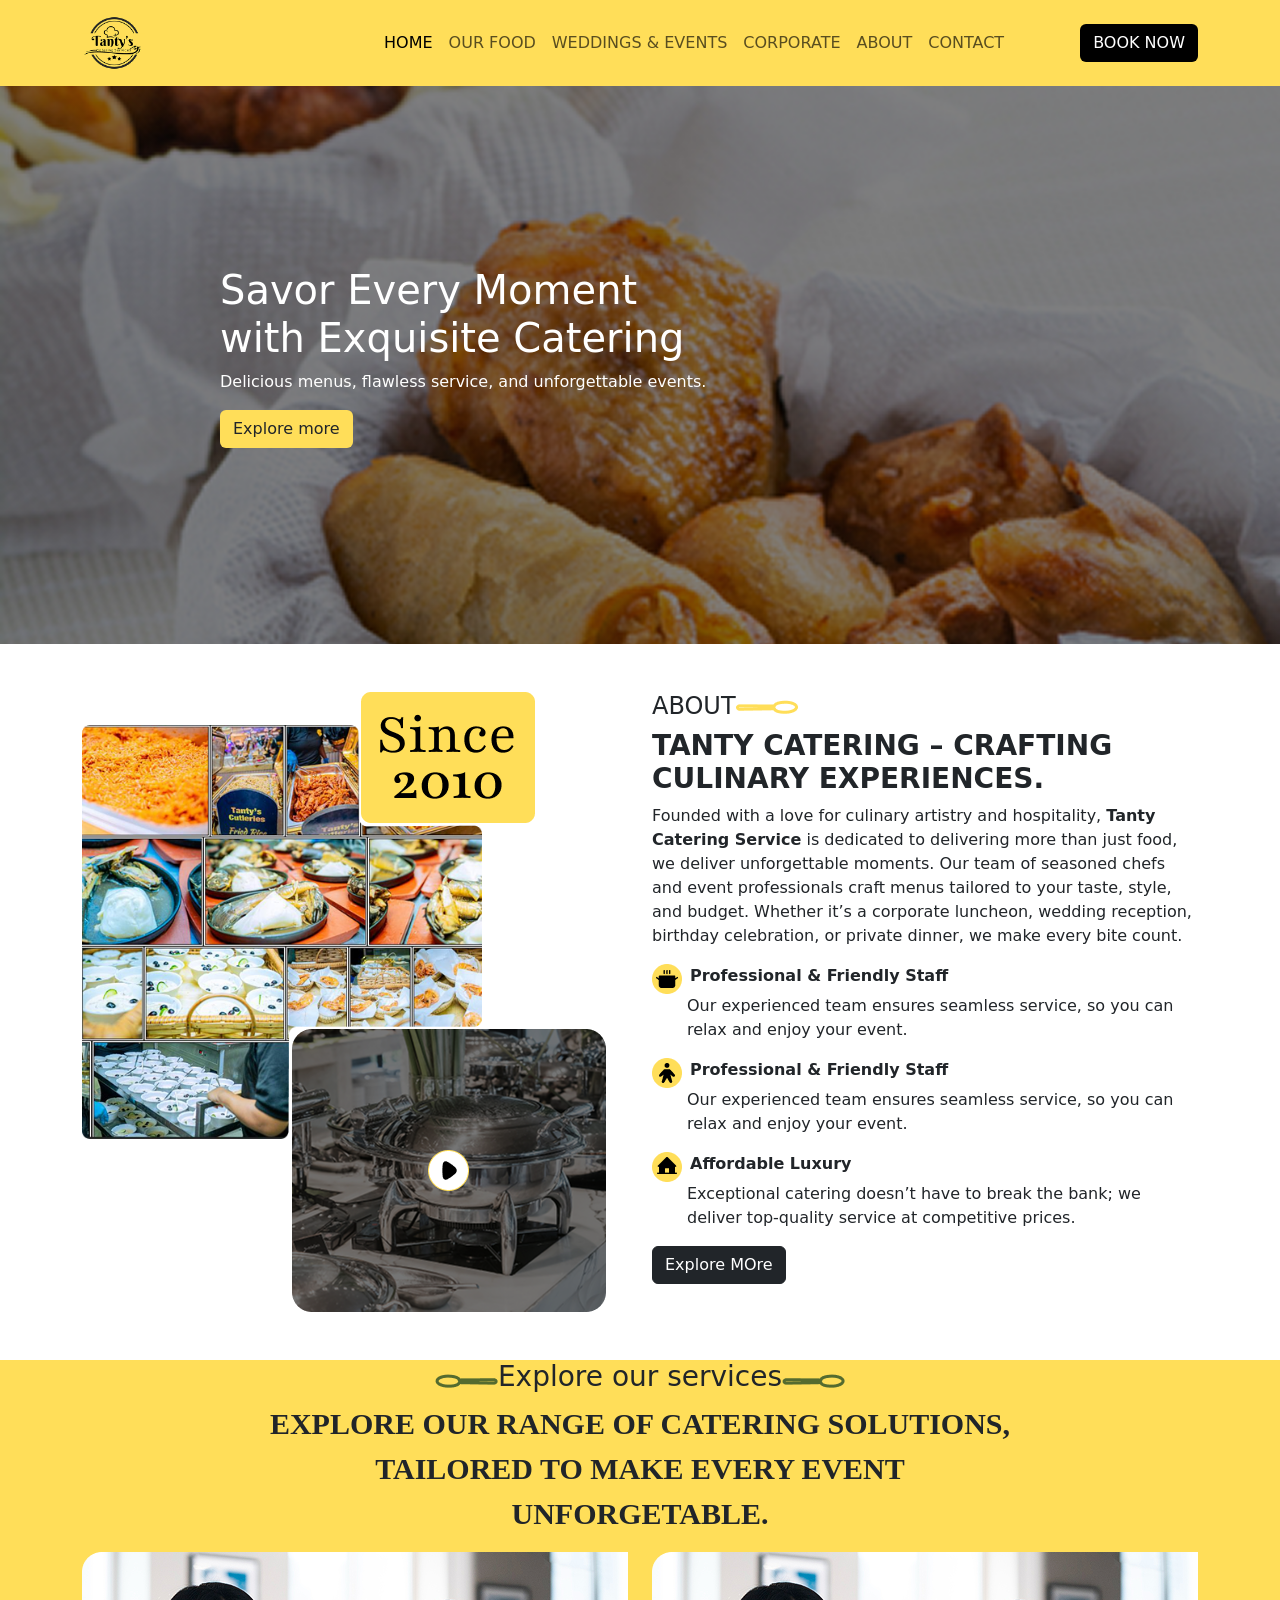
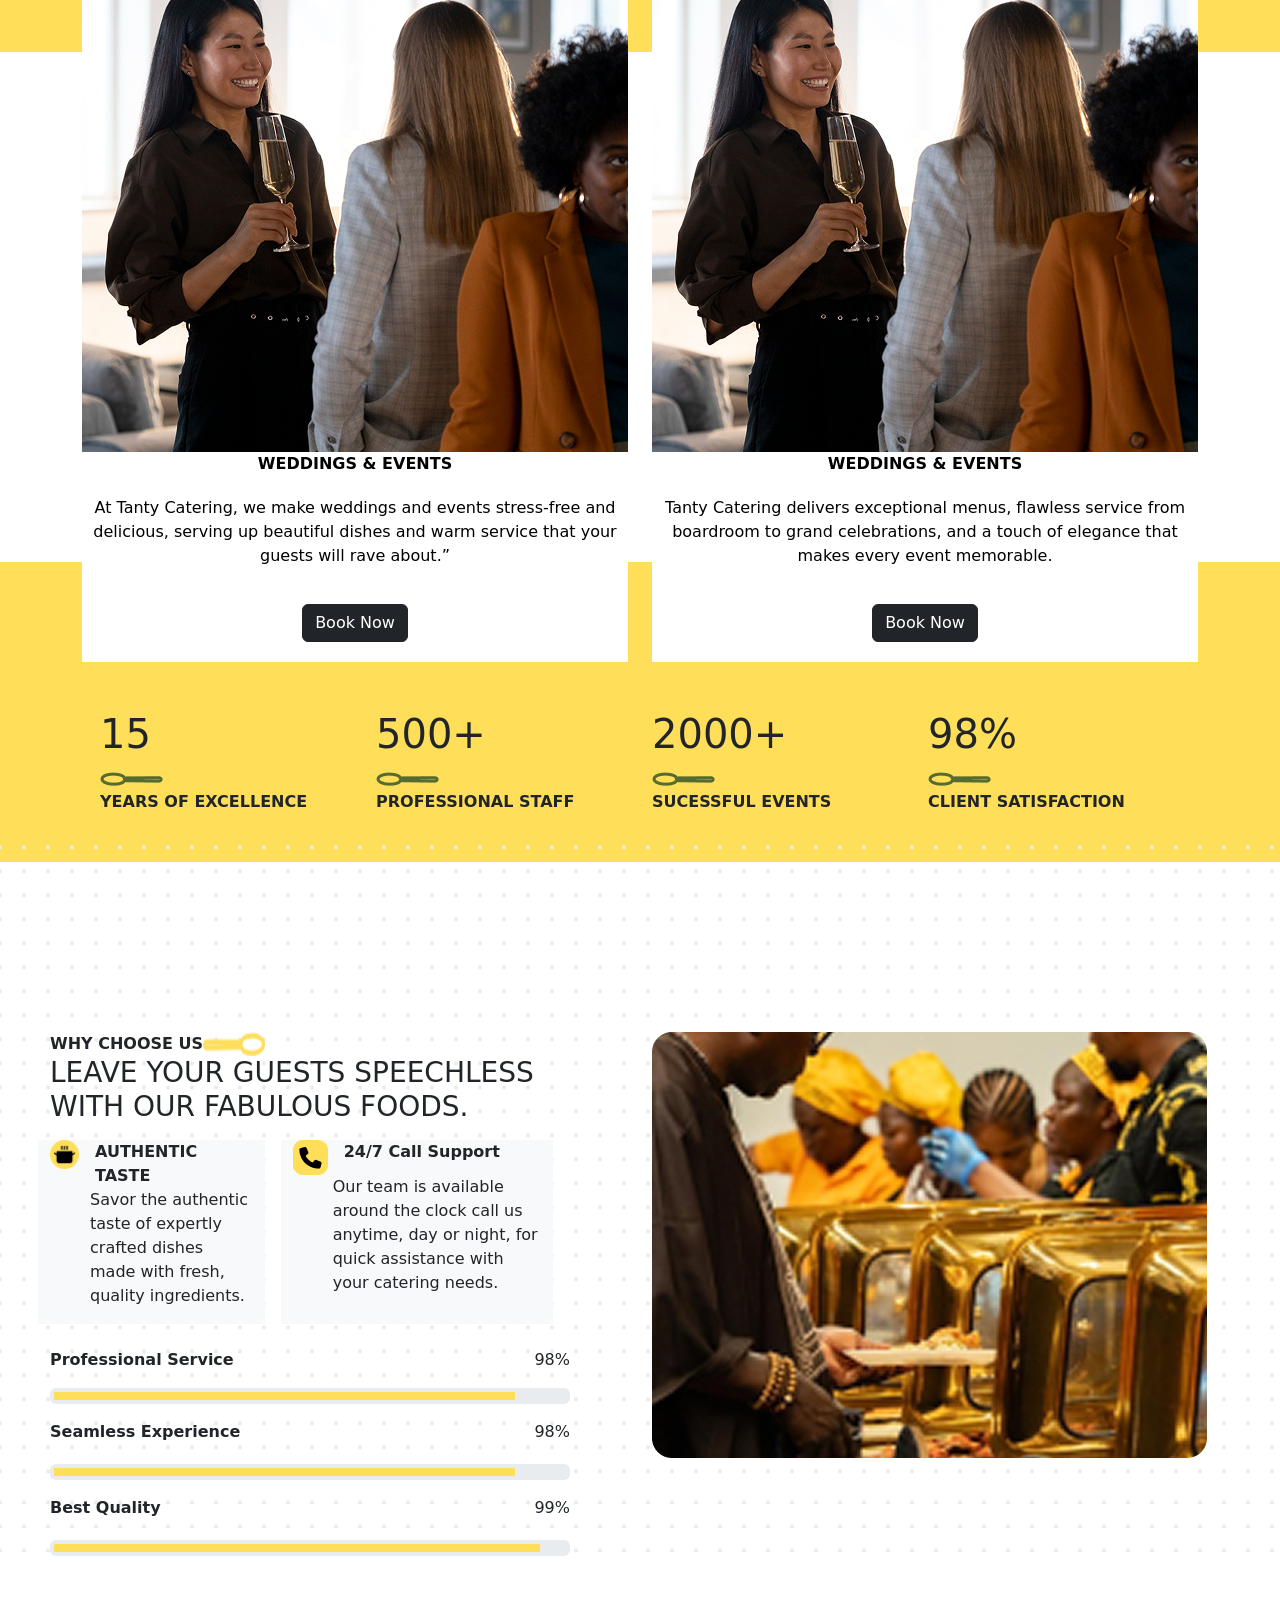
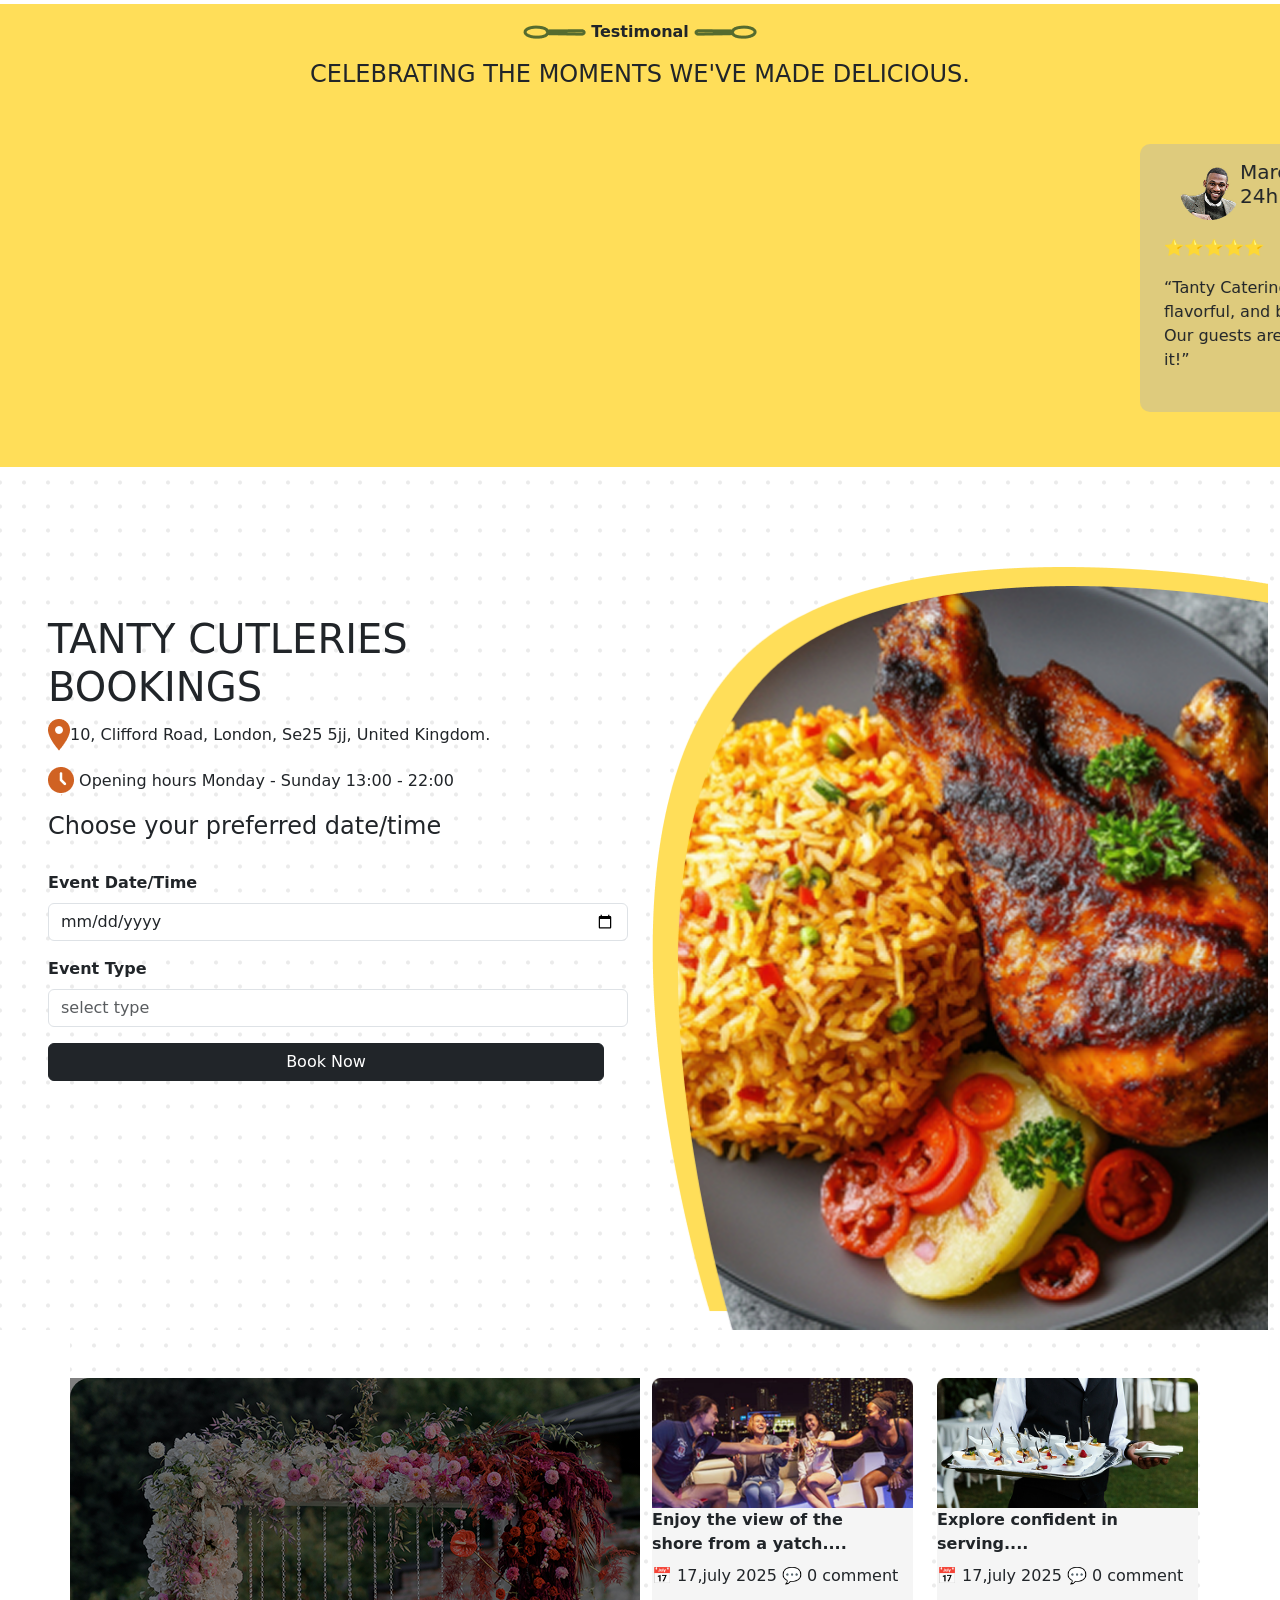
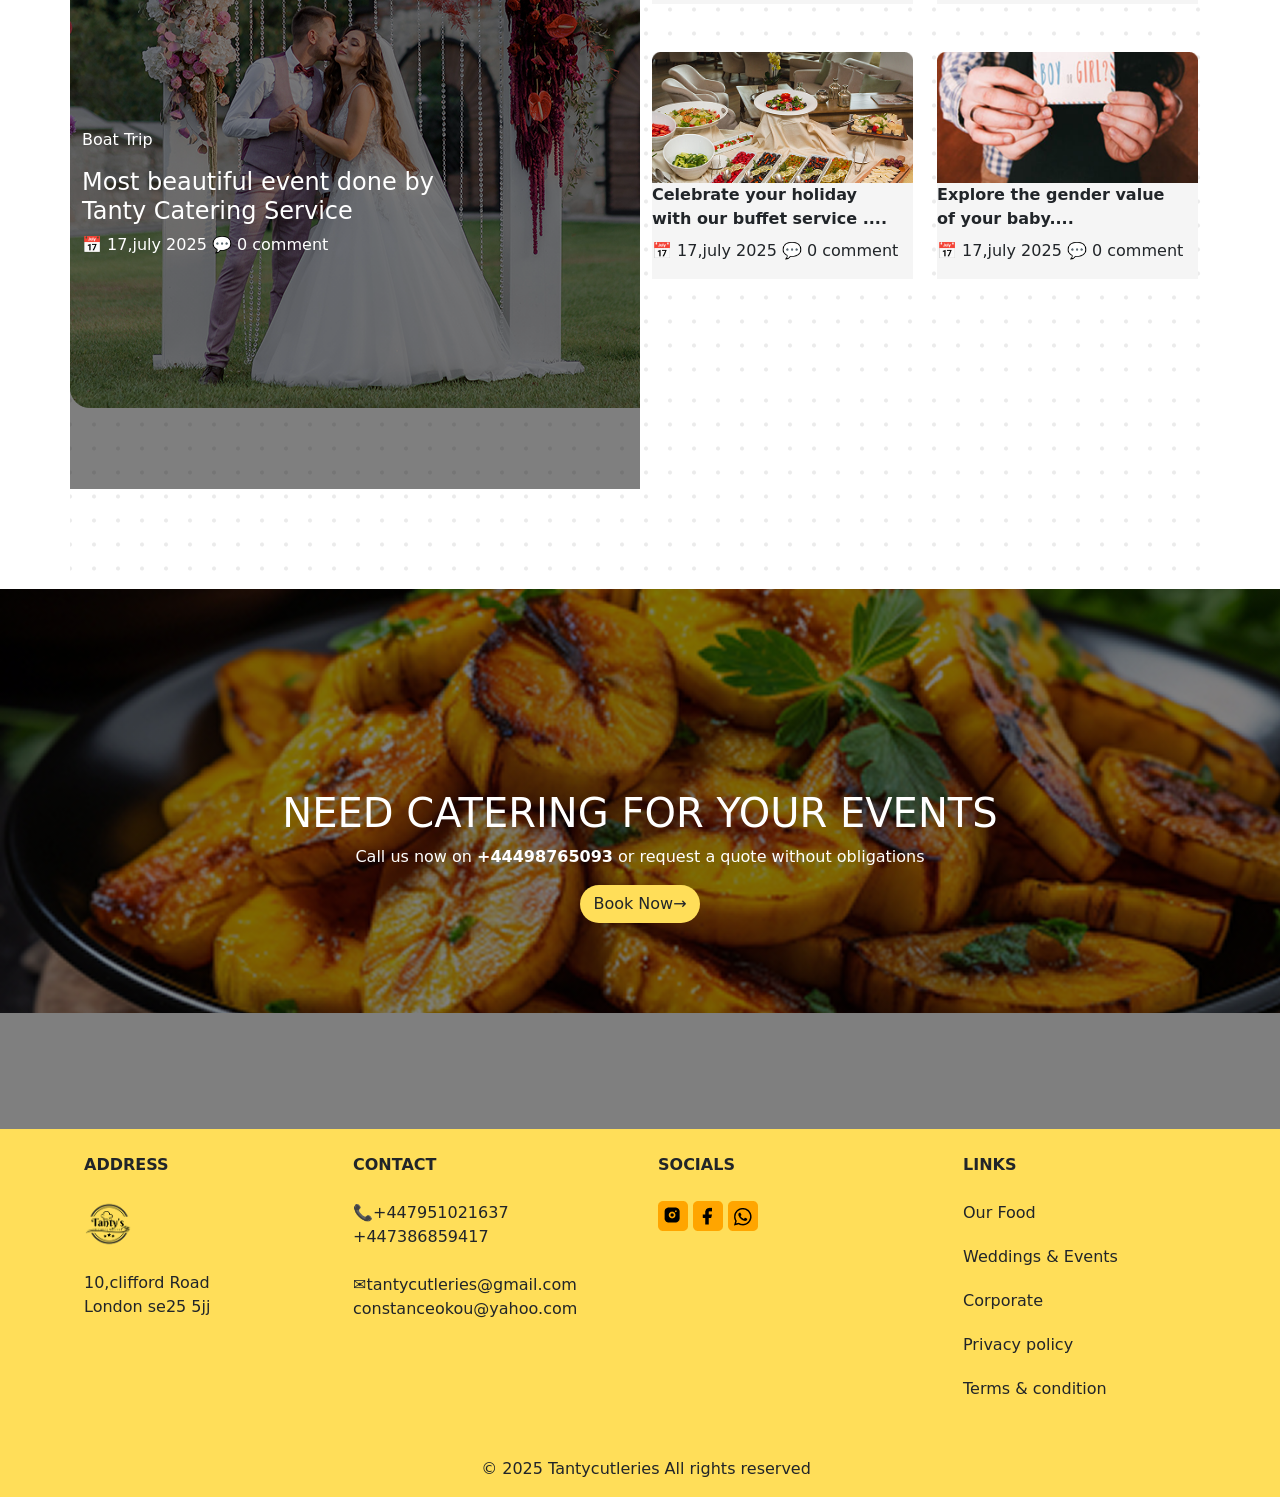
<file: index.html>
<!DOCTYPE html>
<html lang="en">
<head>
    <meta charset="UTF-8">
    <meta name="viewport" content="width=device-width, initial-scale=1.0">
    <title>Home</title>
    <link rel="stylesheet" href="style.css">
    <link rel="stylesheet" href="bootstrap-5.3.8-dist/css/bootstrap.min.css">
    <script src="bootstrap-5.3.8-dist/js/bootstrap.min.js"></script>
    <link rel="stylesheet" href="font-awesome/css/all.min.css">
    <link rel="shortcut icon" href="images/tantylogo 1 2@2x.png" type="image/x-icon">
</head>
<style>
   .btns:hover{
      background-color: transparent;
      color: black;
   }
</style>
<body>
   <nav class="navbar navbar-expand-lg sticky-top tanty">
      <div class="container nav-nav ">
         <a class="navbar-brand" href="index.html"><img class="logo"  style="width: 30%;" src="./images/tantylogo 1 2@2x.png" alt=""></a>
         <button
            class="navbar-toggler" type="button" data-bs-toggle="collapse" data-bs-target="#navbarNav" aria-controls="navbarNav" aria-expanded="false" aria-label="Toggle navigation">
            <span class="navbar-toggler-icon"></span>
         </button>
         <div class="collapse navbar-collapse" id="navbarNav">
            <ul class="navbar-nav mx-auto d-flex">
               <li class="nav-item">
                  <a class="nav-link active" aria-current="page" href="index.html">HOME</a>
               </li>
               <li class="nav-item">
                  <a class="nav-link" href="our food.html">OUR FOOD</a>
               </li>
               <li class="nav-item">
                  <a class="nav-link" href="weddings.html">WEDDINGS & EVENTS</a>
               </li>                 
               <li class="nav-item">
                  <a class="nav-link" href="coorporate.html">CORPORATE</a>
               </li>
               <li class="nav-item">
                  <a class="nav-link" href="about.html">ABOUT</a>
               </li>
               <li class="nav-item">
                  <a class="nav-link" href="contact.html">CONTACT</a>
               </li>
            </ul>
            <a class="nav-link" href="contact.html"><button class="btn bg-black text-white button">BOOK NOW</button></a>
         </div>
      </div>
   </nav>
  <div id="carouselExampleAutoplaying" class="carousel slide" data-bs-ride="carousel">
     <div class="carousel-inner">
         <div class="carousel-item active">
            <div class="banner-one">
               <div class="aboutt">
                  <div class="text-white" style="margin-top: 180px;margin-left: 220px;">
                     <div>
                        <h1>Savor Every Moment <br>with Exquisite Catering</h1>
                        <p>Delicious menus, flawless service, and unforgettable events.</p>
                        <button class="btn">Explore more</button>
                     </div>
                  </div>
               </div>
           </div>
         </div>
        <div class="carousel-item">
          <div class="banner-two">
            <div class="aboutt">
                  <div class="text-white" style="margin-top: 180px;margin-left: 220px;">
                     <div>
                        <h1>Savor Every Moment <br>with Exquisite Catering</h1>
                        <p>Delicious menus, flawless service, and unforgettable events.</p>
                        <button class="btn">Explore more</button>
                     </div>
                  </div>
            </div>
          </div>
        </div>
        <div class="carousel-item">
          <div class="banner-three">
            <div class="aboutt">
                  <div class="text-white" style="margin-top: 180px;margin-left: 220px;">
                     <div>
                        <h1>Savor Every Moment <br>with Exquisite Catering</h1>
                        <p>Delicious menus, flawless service, and unforgettable events.</p>
                        <button class="btn">Explore more</button>
                     </div>
                  </div>
            </div>
          </div>
        </div>
    </div>
  </div>

   <!-- about start -->
   <div class="container">
    <div class="row mt-5 rom">
       <div class="col-md-6">
            <img class="reat img-fluid" src="./images/Group 1.png">
            <img class=" peat img-fluid" src="images/Rectangle 3.png">
            <div class="pate">
               <div id="carouselExampleAutoplaying" class="carousel slide" data-bs-ride="carousel">
               <img class="abtic" src="images/abtpics.png" alt="">
            </div>
            </div>
         </div>
      <div class="col-md-6">
         <div class="d-flex">
            <h4>ABOUT<img class="img-fluid" src="images/Vectors.png" ></h4> 
         </div>
          <h3><strong class="jumbotron">TANTY CATERING – CRAFTING CULINARY EXPERIENCES.</strong></h3>
          <p>Founded with a love for culinary artistry and hospitality, <strong>Tanty Catering Service</strong> 
            is dedicated to delivering more than just food, we deliver unforgettable moments. 
            Our team of seasoned chefs and event professionals craft menus tailored to your taste, style, 
            and budget. Whether it’s a corporate luncheon, wedding reception, birthday celebration, or private dinner,
            we make every bite count.</p>
            
            <div class="d-flex gap-2">
               <img src="images/Frame 4.png">  
               <strong>Professional & Friendly Staff</strong>
            </div>
            <div>
               <p style="margin-left: 35px;">Our experienced team ensures seamless service, so you can relax and enjoy your event.</p>
            </div>
            <div class="d-flex gap-2">
               <img src="images/Group 2.png">  
               <strong>Professional & Friendly Staff</strong>
            </div>
            <div>
               <p style="margin-left: 35px;">Our experienced team ensures seamless service, so you can relax and enjoy your event.</p>
            </div>
            <div class="d-flex gap-2">
               <img src="images/Group 3.png"> 
               <strong>Affordable Luxury</strong>
            </div>
            <div>
               <p style="margin-left: 35px;">Exceptional catering doesn’t have to break the bank; we deliver top-quality service at competitive prices.</p>
            </div>
             <div>
               <button class="btns btn btn-dark">Explore MOre</button>
             </div>
         </div>
      </div>
   </div>
   <!-- about end -->
    <!-- explore start -->
   <div class="ttt" style="padding-bottom: 100px;">
      <div class="file mt-5 d-flex text-center">
         <div>
            <img class="img-fluid" src="images/Vectorrr.png" >
         </div>
         <h3>Explore our services</h3>
         <div>
            <img class="img-fluid" src="images/Vectorr.png" >
         </div>
      </div>
      <div class="filet">
         <p><strong>EXPLORE OUR RANGE OF CATERING SOLUTIONS,<br> TAILORED TO MAKE EVERY EVENT<br>UNFORGETABLE.</strong></p>
      </div>
   </div>
   </div>
   <div class="container">
      <div class="row ii" style="margin-top:-100px;margin-bottom: -100px;">
         <div class="col-md-6">
            <div id="carouselExampleAutoplaying" class="carousel slide" data-bs-ride="carousel">
               <div class="carousel-inner">
                 <div class="carousel-item active">
                   <img src="images/Rectangle 15.png"  alt="">
                 </div>
                 <div class="carousel-item">
                   <img src="images/Rectangle 9.png" alt="">
                 </div>
                 <div class="carousel-item">
                   <img src="images/Rectangle 11.png" alt="">
                 </div>
               </div>
            </div>
            <div class="hh">
               <div class="gg">
               <strong>WEDDINGS & EVENTS</strong>
            </div>
            <div class="gg">
               <p> At Tanty Catering, we make weddings and events stress-free and delicious, serving up beautiful dishes and warm service that your guests will rave about.” </p>
            </div>
            <div class="gg">
               <button class="btns btn btn-dark">Book Now</button>
            </div>
            </div>
         </div>
         <div class="col-md-6">
           <div id="carouselExampleAutoplaying" class="carousel slide" data-bs-ride="carousel">
               <div class="carousel-inner">
                 <div class="carousel-item active">
                   <img src="images/Rectangle 15.png"  alt="">
                 </div>
                 <div class="carousel-item">
                   <img src="images/Rectangle 9.png" alt="">
                 </div>
                 <div class="carousel-item">
                   <img src="images/Rectangle 21.png" alt="">
                 </div>
               </div>
            </div>
            <div class="hh">
               <div class="gg">
               <strong>WEDDINGS & EVENTS</strong>
            </div>
            <div class="gg">
               <p>Tanty Catering delivers exceptional menus, flawless service from boardroom to grand celebrations, and a touch of elegance that makes every event memorable. </p>
            </div>
            <div class="gg">
               <button class="btns btn btn-dark">Book Now</button>
            </div>
            </div>
         </div>
      </div>
   </div>
   <div class=" ll pb-5">
      <div class="row mt-5 exced">
         <div class="col-md-3 oo">
            <h1>15</h1>
            <img class="img-fluid" src="images/Vectorrr.png" alt=""><br>
            <strong>YEARS OF EXCELLENCE</strong>
         </div>
         <div class="col-md-3 oo">
            <h1>500+</h1>
            <img class="img-fluid" src="images/Vectorrr.png" alt=""><br>
            <strong>PROFESSIONAL STAFF</strong>
         </div>
         <div class="col-md-3 oo">
            <h1>2000+</h1>
            <img class="img-fluid" src="images/Vectorrr.png" alt=""><br>
            <strong>SUCESSFUL EVENTS</strong>
         </div>
         <div class="col-md-3 oo">
            <h1>98%</h1>
            <img class="img-fluid" src="images/Vectorrr.png" alt=""><br>
            <strong>CLIENT SATISFACTION</strong>
         </div>
      </div>
   </div>
   <div class="container-fluid poca" style="margin-top: -30px;">
      <div class="row">
         <div class="col-md-6 container bad" style=" margin-top: 200px;">
            <div class="d-flex">
               <strong>WHY CHOOSE US</strong>
               <img src="images/Vectors.png" alt="">
            </div>
            <div>
               <h3>LEAVE YOUR GUESTS SPEECHLESS <br>WITH OUR FABULOUS FOODS.</h3>
            </div>
            <div class="row mt-3 gap-3">
               <div class="col-md-5 bg-light">
                  <div class="d-flex gap-3">
                     <div>
                        <img class="img-fluid" src="images/Frame 4.png" alt="">
                     </div>
                     <strong>AUTHENTIC TASTE</strong>  
                  </div>
                  <div class="uu">
                     <p>Savor the authentic taste of expertly crafted dishes made with fresh, quality ingredients.</p>
                  </div>
               </div>
               <div class="col-md-6 bg-light">
                  <div class="d-flex gap-3">
                     <div>
                        <img class="img-fluid" src="images/call support.png" alt="">
                     </div>
                     <strong>24/7 Call Support</strong>
                  </div>
                   <div class="uu">
                     <p>Our  team is available around the clock call us anytime, day or night, for quick assistance with your catering needs.</p>
                  </div>
               </div>
            </div>
            <div class="service mt-4">
               <strong>Professional Service</strong>
               <p>98%</p>
            </div>
            <div class="progress p-1">
               <div class="progress-bar" role="progressbar" aria-valuenow="70"
                  aria-valuemin="0" aria-valuemax="100"  style="width: 90%; background-color: #ffde59;">
               </div>
            </div>
            <div class="service mt-3">
               <strong>Seamless Experience</strong>
               <p>98%</p>
            </div>
            <div class="progress p-1 mt-1">
               <div class="progress-bar" role="progressbar" aria-valuenow="70"
                  aria-valuemin="0" aria-valuemax="100"  style="width: 90%; background-color: #ffde59;">
               </div>
            </div>
            <div class="service mt-3">
               <strong>Best Quality</strong>
               <p>99%</p>
            </div>
            <div class="progress p-1 mt-1">
               <div class="progress-bar" role="progressbar" aria-valuenow="70"
                  aria-valuemin="0" aria-valuemax="100"  style="width: 95%; background-color: #ffde59;">
               </div>
            </div>

         </div>
         <div class="col-md-6" style="margin-top: 200px;">
            <div>
               <img class="img-fluid" src="images/Rectangle 16.png" alt="">
            </div>
         </div>
      </div>
   </div>
   <div class="pb-5" style="background-color: #ffde59;">
      <div class="test">
         <div class="test-up mt-5 tt">
            <div class="p-3">
               <img class="img-fluid" src="images/Vectorrr.png" alt="">
               <strong>Testimonal</strong>
               <img class="img-fluid" src="images/Vectorr.png" alt="">
            </div>
            <h4>CELEBRATING THE MOMENTS WE'VE MADE DELICIOUS.</h4>
         </div>
         <marquee behavior="repeat" direction="">
            <div class="d-flex gap-4 pt-5">
                  <div class="col-md-3 whalaproblemteacher px-4">
                     <div class="d-flex p-3">
                        <img src="images/Ellipse 33.png" alt="">
                        <h5>Marcus friz <br> 24h ago</h5>
                     </div>
                     <p>⭐⭐⭐⭐⭐</p>
                     <p>“Tanty Catering made our event unforgettable! The food was fresh, <br>flavorful, and beautifully presented. <br>Our guests are still talking about <br>it!”</p>
                  </div>
                  <div class="col-md-3 whalaproblemteacher px-4">
                     <div class="d-flex p-3">
                        <img src="images/Ellipse 33.png" alt="">
                        <h5>Marcus friz <br> 24h ago</h5>
                     </div>
                     <p>⭐⭐⭐⭐⭐</p>
                     <p>“Tanty Catering made our event <br>unforgettable! The food was fresh, <br>flavorful, and beautifully presented. <br>Our guests are still talking about <br>it!”</p>
                  </div>
                  <div class="col-md-3 whalaproblemteacher px-4">
                     <div class="d-flex p-3">
                        <img src="images/Ellipse 33.png" alt="">
                        <h5>Marcus friz <br> 24h ago</h5>
                     </div>
                     <p>⭐⭐⭐⭐⭐</p>
                     <p>“Tanty Catering made our event <br>unforgettable! The food was fresh, <br>flavorful, and beautifully presented. <br>Our guests are still talking about <br>it!”</p>
                  </div>
                  <div class="col-md-3 whalaproblemteacher px-4">
                     <div class="d-flex p-3">
                        <img src="images/Ellipse 33.png" alt="">
                        <h5>Marcus friz <br> 24h ago</h5>
                     </div>
                     <p>⭐⭐⭐⭐⭐</p>
                     <p>“Tanty Catering made our event <br>unforgettable! The food was fresh, <br>flavorful, and beautifully presented. <br>Our guests are still talking about <br>it!”</p>
                  </div>      
            </div>
         </marquee>
      </div>
   </div>
   <div class="container-fluid CUTLERIES">
      <div class="row">
         <div class="col-md-6 container ps-md-5 ps-3"  style="margin-top: 100px;">
            <div class="mt-5">
               <h1>TANTY CUTLERIES BOOKINGS</h1>
               <p><img src="images/Vector.png" alt="">10, Clifford Road, London, Se25 5jj, United Kingdom. </p>
               <p><img src="images/Group.png" alt=""> Opening hours Monday - Sunday 13:00 - 22:00</p>
            </div>
            <div>
               <h4>Choose your preferred date/time</h4>
            </div>
            <div class="qq">
               <div class="mb-3">
                  <label class="form-label"><strong>Event Date/Time</strong></label>
                  <input type="date" class="form-control">
              </div>
               <div class="mb-3">
                  <label class="form-label"><strong>Event Type</strong></label>
                  <input type="text" class="form-control" placeholder="select type">
              </div>
              <div class="d-flex row  container-fluid">
               <button class="btns btn btn-dark">Book Now</button>
              </div>

            </div>
         </div>
         <div class="col-md-6 quote" style="margin-top: 100px;">
            <img width="100%" src="images/quote pics.png" alt="">
         </div>
         </div>
      </div>
   </div>
   <div class="container poca">
   <div class="row">
      <div class="col-md-6 trip mt-5" style="margin-bottom: 100px;">
            <div class=" text-white">
               <div class="boat">
                  <p>Boat Trip</p>
                  <h4>Most beautiful event done by <br>Tanty Catering Service</h4>
                  <p>📅 17,july 2025 💬 0 comment</p>
               </div>
            </div>
      </div>
      <div class="col-md-6 mt-5" style="margin-bottom: 100px;">
         <div class="row july">
            <div class="col-md-6">
               <img width="100%" src="images/Rectangle 45.png" alt="">
               <div class="enjoy">
                  <strong>Enjoy the view of the <br>shore from a yatch....</strong>
                  <div class="mt-2">
                     <p>📅 17,july 2025 💬 0 comment</p>
                  </div>
               </div>
            </div>
            <div class="col-md-6">
               <img width="100%" src="images/Rectangle 46.png" alt="">
               <div class="enjoy">
                  <strong>Explore confident in <br>serving....</strong>
                  <div class="mt-2">
                     <p>📅 17,july 2025 💬 0 comment</p>
                  </div>
               </div>
            </div>
         </div>
         <div class="row mt-5 july" >
            <div class="col-md-6">
               <img width="100%" src="images/Rectangle 47.png" alt="">
               <div class="enjoy">
                  <strong>Celebrate your holiday <br>with our buffet service ....</strong>
                  <div class="mt-2">
                     <p>📅 17,july 2025 💬 0 comment</p>
                  </div>
               </div>
            </div>
            <div class="col-md-6">
               <img width="100%" src="images/Rectangle 48.png" alt="">
               <div class="enjoy">
                  <strong>Explore the gender value <br>of your baby.... </strong>
                  <div class="mt-2">
                     <p>📅 17,july 2025 💬 0 comment</p>
                  </div>
               </div>
            </div>
         </div>
      </div>
   </div>
   </div>
   <div>
      <div class="neeed text-center">
         <div class="">
            <div>
               <div class=" text-white cate ">
                  <h1>NEED CATERING FOR YOUR EVENTS</h1>
                  <P>Call us now on <strong>+44498765093</strong> or request a quote without obligations</P>
               </div>
            </div>
            <div class="shaolin">
               <button class="btnss btn ">Book Now→</button>
            </div>
         </div>
      </div>
   </div>
   <div class="footer">
      <div class="row  container-fluid  ps-3 ps-md-5">
         <div class="col-md-3 mt-4 ps-md-5">
            <strong>ADDRESS</strong>
            <div class="mt-4">
               <img width="20%" src="images/tantylogo 1 2@2x.png" alt="">
            </div>
            <div class="mt-4">
               <p>10,clifford Road <br>London se25 5jj</p>
            </div>
         </div>
         <div class="col-md-3 mt-4">
            <strong>CONTACT</strong>
            <div class="mt-4">
               <p>📞+447951021637 <br>+447386859417</p>
            </div>
            <div class="mt-4">
               <p>✉️tantycutleries@gmail.com <br>constanceokou@yahoo.com</p>
            </div>
         </div>
         <div class="col-md-3 mt-4">
            <strong>SOCIALS</strong>
            <div class="mt-4">
               <img src="images/linkedin.png" alt="">
               <img src="images/facebook.png" alt="">
               <img src="images/twitter.png" alt="">
            </div>
         </div>
         <div class="col-md-3 mt-4">
            <strong>LINKS</strong>
            <div class="mt-3">
                <ul class="navbar-nav mx-auto gap-1">
               <li class="nav-item">
                  <a class="nav-link" href="our food.html">Our Food</a>
               </li>
               <li class="nav-item">
                  <a class="nav-link" href="weddings.html">Weddings & Events</a>
               </li>                 
               <li class="nav-item">
                  <a class="nav-link" href="coorporate.html">Corporate</a>
               </li>
               <li class="nav-item">
                  <a class="nav-link" href="about.html">Privacy policy</a>
               </li>
               <li class="nav-item">
                  <a class="nav-link" href="contact.html">Terms & condition</a>
               </li>
            </ul>
            </div>
         </div>
         <div class="text-center mt-5">
         <p>©️ 2025 Tantycutleries All rights reserved</p>
      </div>
      </div>
</body>
</html>
</file>
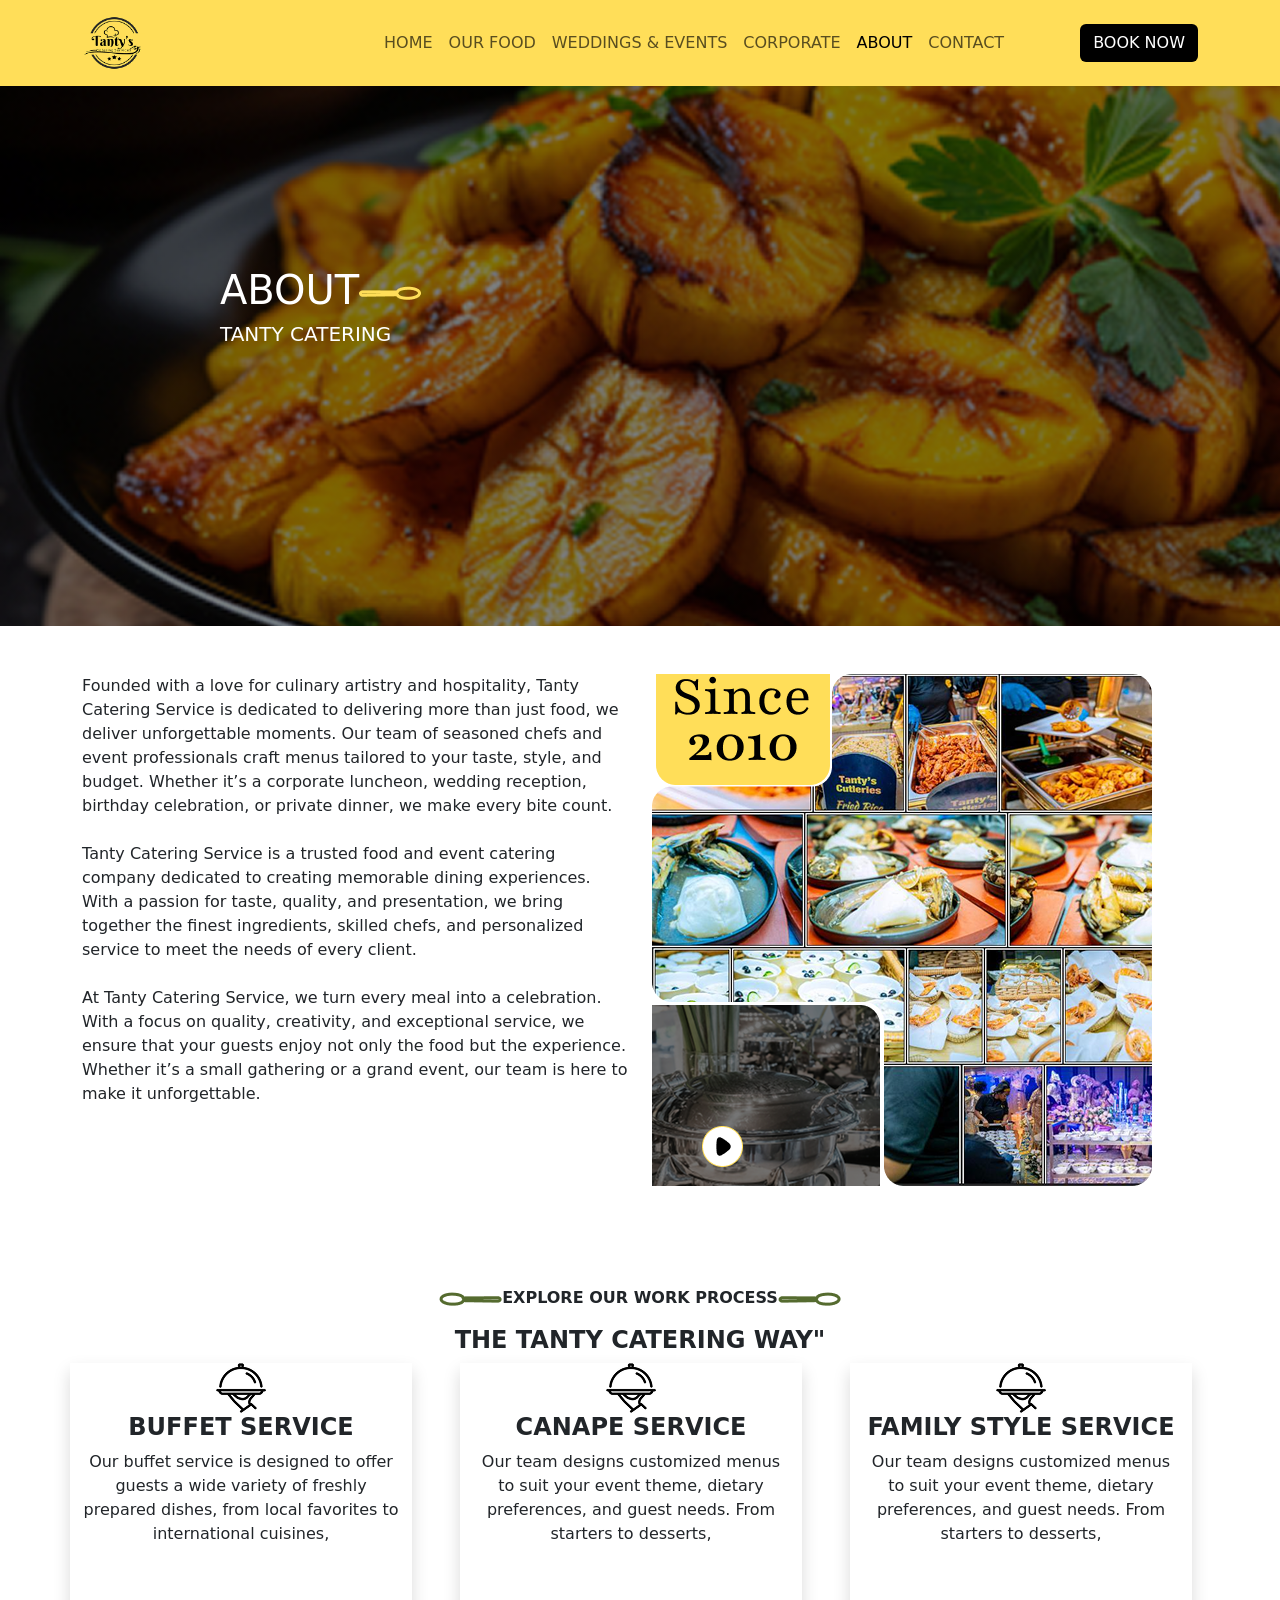
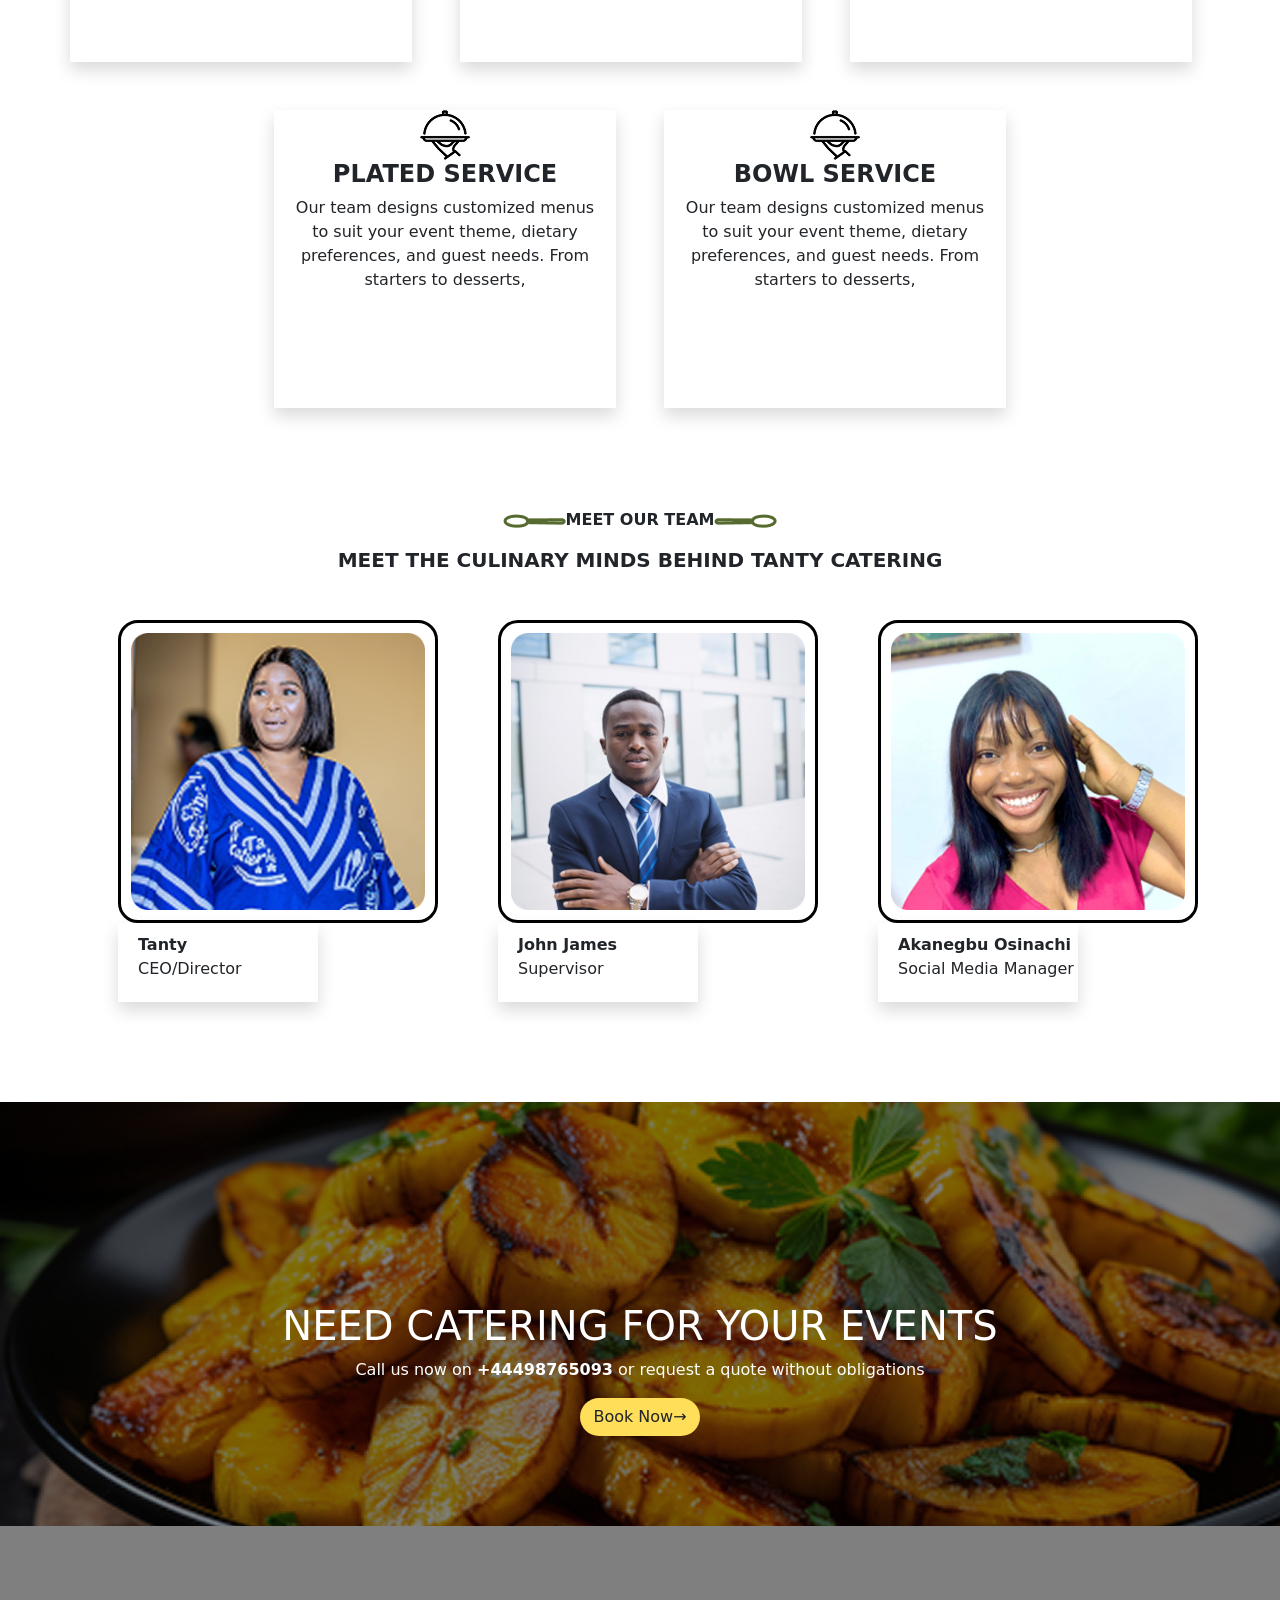
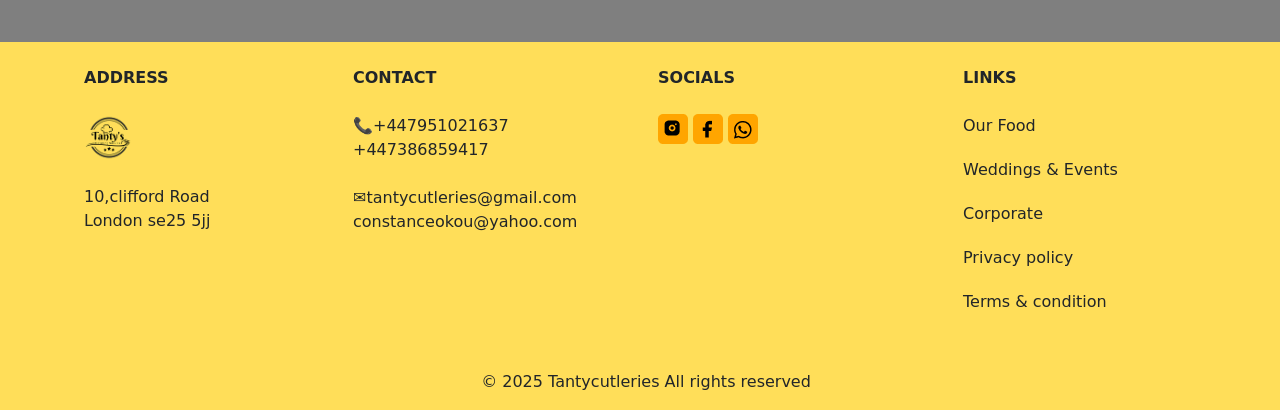
<file: about.html>
<!DOCTYPE html>
<html lang="en">
<head>
    <meta charset="UTF-8">
    <meta name="viewport" content="width=device-width, initial-scale=1.0">
    <title>Home</title>
    <link rel="stylesheet" href="style.css">
    <link rel="stylesheet" href="bootstrap-5.3.8-dist/css/bootstrap.min.css">
    <script src="bootstrap-5.3.8-dist/js/bootstrap.min.js"></script>
    <link rel="stylesheet" href="font-awesome/css/all.min.css">
    <link rel="shortcut icon" href="images/tantylogo 1 2@2x.png" type="image/x-icon">
</head>
<body>
   <nav class="navbar navbar-expand-lg sticky-top tanty">
      <div class="container nav-nav ">
         <a class="navbar-brand" href="index.html"><img class="logo"  style="width: 30%;" src="./images/tantylogo 1 2@2x.png" alt=""></a>
         <button
            class="navbar-toggler" type="button" data-bs-toggle="collapse" data-bs-target="#navbarNav" aria-controls="navbarNav" aria-expanded="false" aria-label="Toggle navigation">
            <span class="navbar-toggler-icon"></span>
         </button>
         <div class="collapse navbar-collapse" id="navbarNav">
            <ul class="navbar-nav mx-auto d-flex">
               <li class="nav-item">
                  <a class="nav-link " aria-current="page" href="index.html">HOME</a>
               </li>
               <li class="nav-item">
                  <a class="nav-link" href="our food.html">OUR FOOD</a>
               </li>
               <li class="nav-item">
                  <a class="nav-link" href="weddings.html">WEDDINGS & EVENTS</a>
               </li>                 
               <li class="nav-item">
                  <a class="nav-link" href="coorporate.html">CORPORATE</a>
               </li>
               <li class="nav-item">
                  <a class="nav-link active" href="about.html">ABOUT</a>
               </li>
               <li class="nav-item">
                  <a class="nav-link" href="contact.html">CONTACT</a>
               </li>
            </ul>
            <a class="nav-link" href="contact.html"><button class="btn bg-black text-white button">BOOK NOW</button></a>
         </div>
      </div>
   </nav>
   <div class="about">
      <div class="text-white" style="margin-top: 180px;margin-left: 220px;">
        <div>
            <h1>ABOUT<img src="images/Vectors.png" alt=""></h1>
        </div>
        <div>
            <h5>TANTY CATERING</h5>
        </div>
      </div>
   </div>
   <!-- about start -->
    <div class="container">
    <div class="row mt-5">
      <div class="col-md-6">
         <p>Founded with a love for culinary artistry and hospitality, Tanty Catering Service is dedicated to delivering more than just food, we deliver unforgettable moments. Our team of seasoned chefs and event professionals craft menus tailored to your taste, style, and budget. Whether it’s a corporate luncheon, wedding reception, birthday celebration, or private dinner, we make every bite count. <br><br> Tanty Catering Service is a trusted food and event catering company dedicated to creating memorable dining experiences. With a passion for taste, quality, and presentation, we bring together the finest ingredients, skilled chefs, and personalized service to meet the needs of every client. <br><br>At Tanty Catering Service, we turn every meal into a celebration. With a focus on quality, creativity, and exceptional service, we ensure that your guests enjoy not only the food but the experience. Whether it’s a small gathering or a grand event, our team is here to make it unforgettable.</p>
         </div>
         <div class="col-md-6">
            <img class="img-fluid" src="images/Rectangle 79.png" alt="">
         </div>
      </div>
   </div>
   <div class="container pro">
      <div class="text-center" style="margin-top: 100px;">
         <p><strong><img src="images/Vectorrr.png" alt="">EXPLORE OUR WORK PROCESS<img src="images/Vectorr.png" alt=""></strong></p>  
         <h4><strong>THE TANTY CATERING WAY"</strong></h4>
      </div>
   </div>
   <div class="container mb-5">
         <div class="row designed gap-5">
            <div class="col-md-4 shadow our" style="padding-bottom: 100px; width: 30%;">
               <div class="text-center">
                  <img src="images/image 3b.png" alt="">
               </div>
               <div class="text-center" >
                  <h4><strong>BUFFET SERVICE</strong></h4>
                  <p>Our buffet service is designed to offer guests a wide variety of freshly prepared dishes, from local favorites to international cuisines,</p>
               </div>
            </div>
            <div class="col-md-4 shadow our"style="padding-bottom: 100px;width: 30%;">
               <div class="text-center">
                  <img src="images/image 3b.png" alt="">
               </div>
               <div class="text-center">
                  <h4><strong>CANAPE SERVICE</strong></h4>
                  <p>Our team designs customized menus to suit your event theme, dietary preferences, and guest needs. From starters to desserts, </p>
               </div>
            </div>
            <div class="col-md-4 shadow our"style="padding-bottom: 100px;width: 30%;">
               <div class="text-center">
                  <img src="images/image 3b.png" alt="">
               </div>
               <div class="text-center">
                  <h4><strong>FAMILY STYLE SERVICE</strong></h4>
                  <p>Our team designs customized menus to suit your event theme, dietary preferences, and guest needs. From starters to desserts, </p>
               </div>
            </div>
         </div>
      </div>
      <div class="container">
         <div class="row designed gap-5" style="justify-content: center;">
            <div class="col-md-6 shadow our" style="width: 30%;padding-bottom: 100px">
               <div class="text-center">
                  <img src="images/image 3b.png" alt="">
               </div>
               <div class="text-center">
                  <h4><strong>PLATED SERVICE</strong></h4>
                  <p>Our team designs customized menus to suit your event theme, dietary preferences, and guest needs. From starters to desserts, </p>
               </div>
            </div>
            <div class="col-md-6 shadow our" style="width: 30%;padding-bottom: 100px">
               <div class="text-center">
                  <img src="images/image 3b.png" alt="">
               </div>
               <div class="text-center">
                  <h4><strong>BOWL SERVICE</strong></h4>
                  <p>Our team designs customized menus to suit your event theme, dietary preferences, and guest needs. From starters to desserts, </p>
               </div>
            </div>
         </div>
      </div>
      <div>
      <div>
      <div class="container">
         <div class="text-center" style="margin-top: 100px;">
            <p><strong><img src="images/Vectorrr.png" alt="">MEET OUR TEAM<img src="images/Vectorr.png" alt=""></strong></p>  
            <h5><strong>MEET THE CULINARY MINDS BEHIND TANTY CATERING</strong></h5>
         </div>
      </div>
      <div class="container mt-5">
         <div class="row loti">
            <div class="col-md-4 ps-md-5">
               <div style="border: 3px solid black;border-radius: 20px;justify-content: center;padding: 10px;">
                  <img class="img-fluid" src="images/Rectangle 16b.png" alt="">
               </div>
               <div class="shadow" style="width: 200px;padding-top: 10px;padding-bottom: 5px;">
                  <div style="margin-left: 20px;">
                     <p><strong>Tanty</strong> <br>CEO/Director</p>
                  </div>
               </div>
            </div>
            <div class="col-md-4 ps-md-5">
               <div style="border: 3px solid black;border-radius: 20px;justify-content: center;padding: 10px;">
                  <img class="img-fluid" src="images/Rectangle 16c.png" alt="">
               </div>
               <div class="shadow" style="width: 200px;padding-top: 10px;padding-bottom: 5px;">
                  <div style="margin-left: 20px;">
                     <p><strong>John James</strong> <br>Supervisor</p>
                  </div>
               </div>
            </div>
            <div class="col-md-4 ps-md-5">
               <div style="border: 3px solid black;border-radius: 20px;justify-content: center;padding: 10px;">
                  <img class="img-fluid" src="images/Rectangle 16d.png" alt="">
               </div>
               <div class="shadow" style="width: 200px;padding-top: 10px;padding-bottom: 5px;">
                  <div style="margin-left: 20px;">
                     <p><strong>Akanegbu Osinachi</strong> <br>Social Media Manager</p>
                  </div>
               </div>
            </div>
         </div>
      </div>
      <div>
      <div class="need text-center">
         <div class="">
            <div>
               <div class=" text-white cate ">
                  <h1>NEED CATERING FOR YOUR EVENTS</h1>
                  <P>Call us now on <strong>+44498765093</strong> or request a quote without obligations</P>
               </div>
            </div>
            <div class="shaolin">
               <button class="btnss btn ">Book Now→</button>
            </div>
         </div>
      </div>
   </div>
   <div class="footer">
      <div class="row  container-fluid  ps-3 ps-md-5">
         <div class="col-md-3 mt-4 ps-md-5">
            <strong>ADDRESS</strong>
            <div class="mt-4">
               <img width="20%" src="images/tantylogo 1 2@2x.png" alt="">
            </div>
            <div class="mt-4">
               <p>10,clifford Road <br>London se25 5jj</p>
            </div>
         </div>
         <div class="col-md-3 mt-4">
            <strong>CONTACT</strong>
            <div class="mt-4">
               <p>📞+447951021637 <br>+447386859417</p>
            </div>
            <div class="mt-4">
               <p>✉️tantycutleries@gmail.com <br>constanceokou@yahoo.com</p>
            </div>
         </div>
         <div class="col-md-3 mt-4">
            <strong>SOCIALS</strong>
            <div class="mt-4">
               <img src="images/linkedin.png" alt="">
               <img src="images/facebook.png" alt="">
               <img src="images/twitter.png" alt="">
            </div>
         </div>
         <div class="col-md-3 mt-4">
            <strong>LINKS</strong>
            <div class="mt-3">
                <ul class="navbar-nav mx-auto gap-1">
               <li class="nav-item">
                  <a class="nav-link" href="our food.html">Our Food</a>
               </li>
               <li class="nav-item">
                  <a class="nav-link" href="weddings.html">Weddings & Events</a>
               </li>                 
               <li class="nav-item">
                  <a class="nav-link" href="coorporate.html">Corporate</a>
               </li>
               <li class="nav-item">
                  <a class="nav-link" href="about.html">Privacy policy</a>
               </li>
               <li class="nav-item">
                  <a class="nav-link" href="contact.html">Terms & condition</a>
               </li>
            </ul>
            </div>
         </div>
         <div class="text-center mt-5">
         <p>©️ 2025 Tantycutleries All rights reserved</p>
      </div>
      </div>


</body>
</html>
</file>
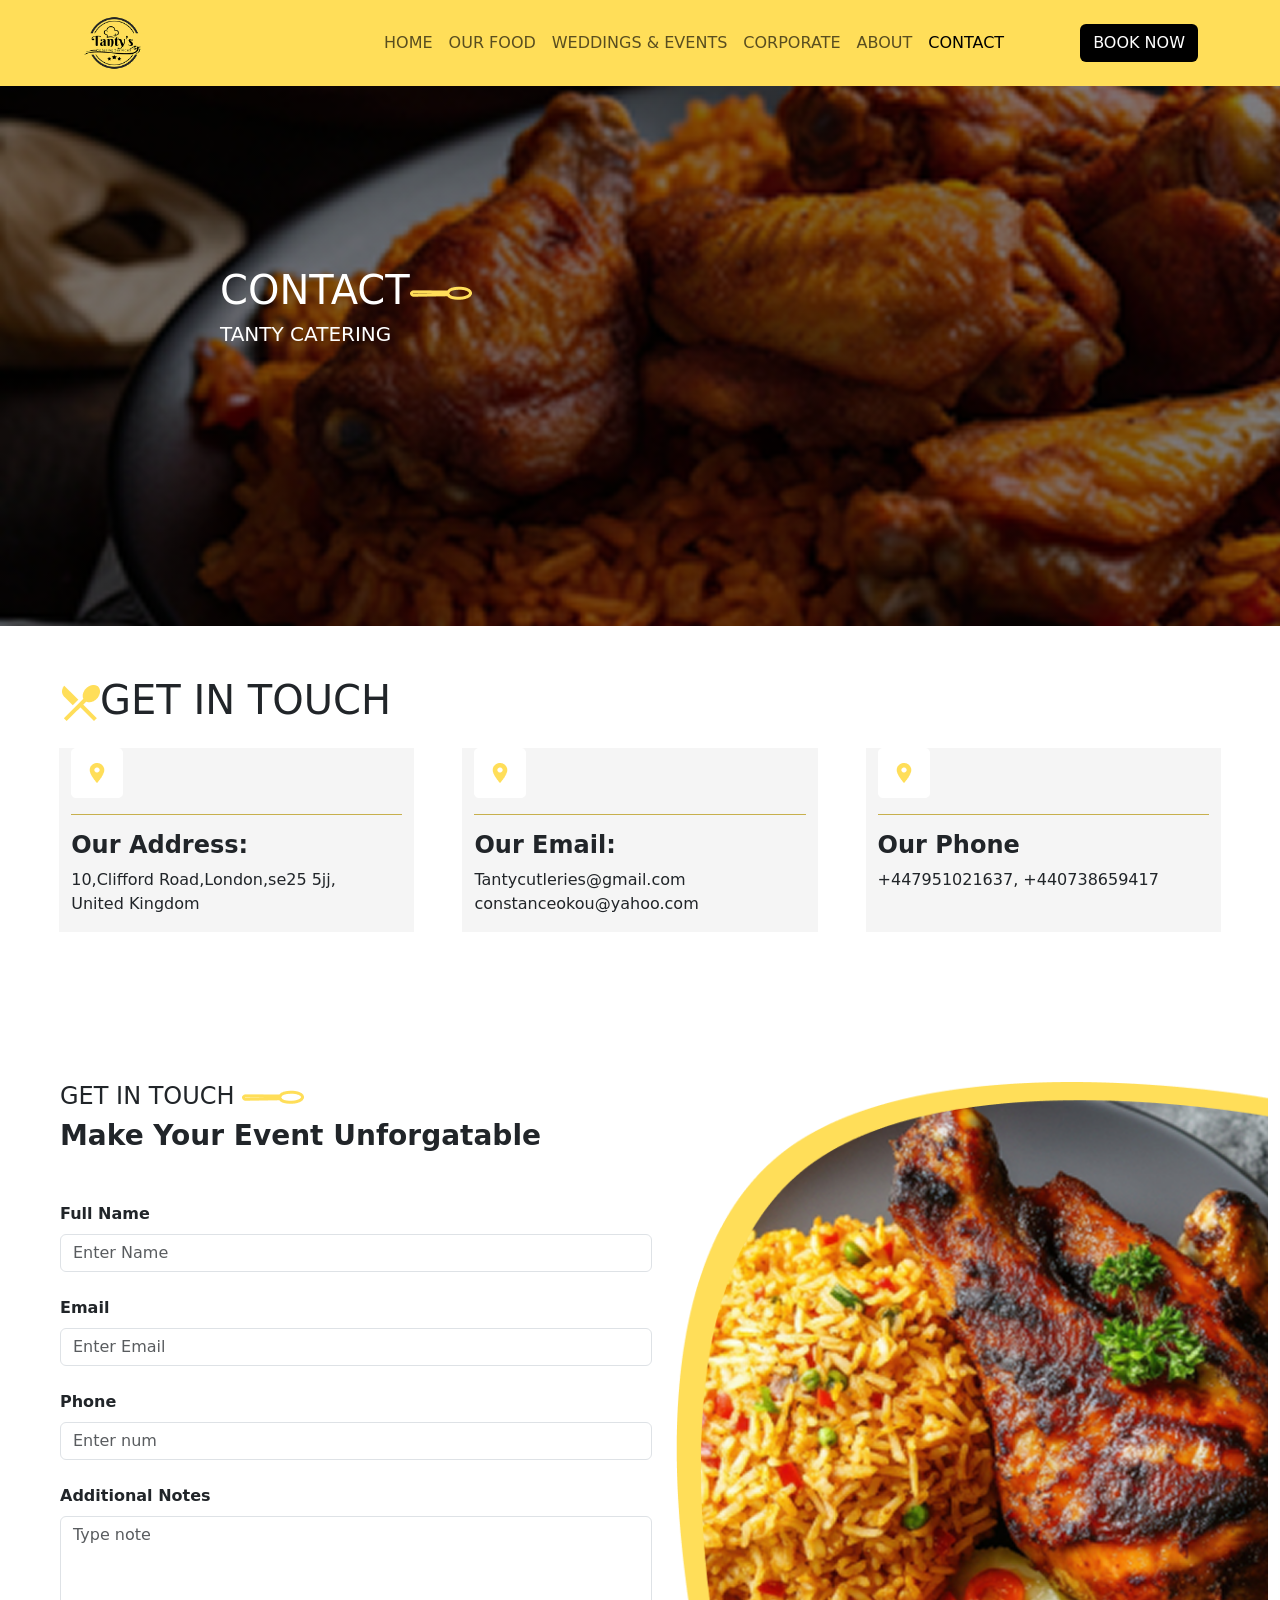
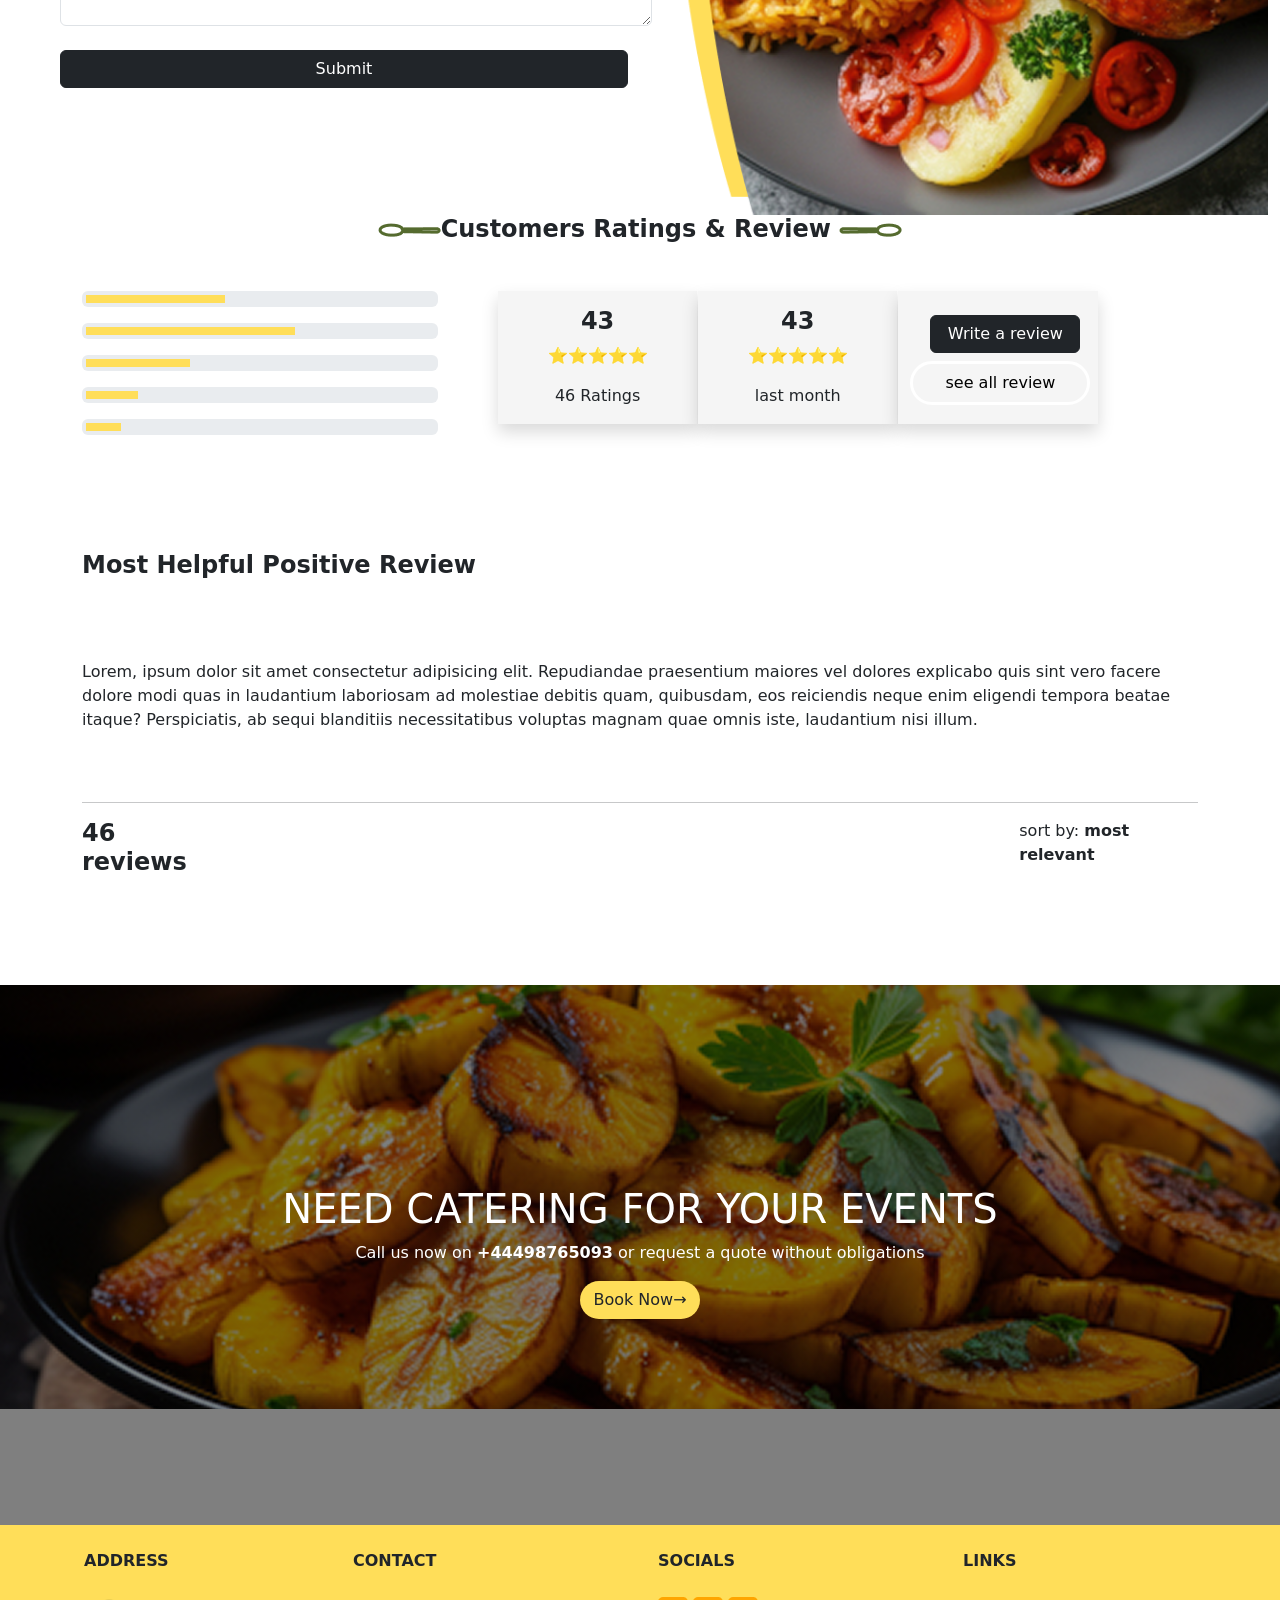
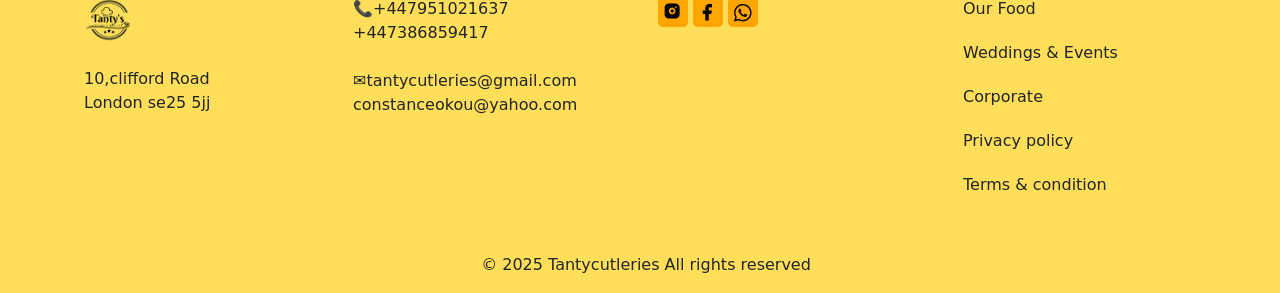
<file: contact.html>
<!DOCTYPE html>
<html lang="en">
<head>
    <meta charset="UTF-8">
    <meta name="viewport" content="width=device-width, initial-scale=1.0">
    <title>Home</title>
    <link rel="stylesheet" href="style.css">
    <link rel="stylesheet" href="bootstrap-5.3.8-dist/css/bootstrap.min.css">
    <script src="bootstrap-5.3.8-dist/js/bootstrap.min.js"></script>
    <link rel="stylesheet" href="font-awesome/css/all.min.css">
    <link rel="shortcut icon" href="images/tantylogo 1 2@2x.png" type="image/x-icon">
</head>
<style>
   .btns:hover{
      background-color: transparent;
      color: black;
   }
</style>
<body>
   <nav class="navbar navbar-expand-lg sticky-top tanty">
      <div class="container nav-nav ">
         <a class="navbar-brand" href="index.html"><img class="logo"  style="width: 30%;" src="./images/tantylogo 1 2@2x.png" alt=""></a>
         <button
            class="navbar-toggler" type="button" data-bs-toggle="collapse" data-bs-target="#navbarNav" aria-controls="navbarNav" aria-expanded="false" aria-label="Toggle navigation">
            <span class="navbar-toggler-icon"></span>
         </button>
         <div class="collapse navbar-collapse" id="navbarNav">
            <ul class="navbar-nav mx-auto d-flex">
               <li class="nav-item">
                  <a class="nav-link " aria-current="page" href="index.html">HOME</a>
               </li>
               <li class="nav-item">
                  <a class="nav-link" href="our food.html">OUR FOOD</a>
               </li>
               <li class="nav-item">
                  <a class="nav-link" href="weddings.html">WEDDINGS & EVENTS</a>
               </li>                 
               <li class="nav-item">
                  <a class="nav-link" href="coorporate.html">CORPORATE</a>
               </li>
               <li class="nav-item">
                  <a class="nav-link" href="about.html">ABOUT</a>
               </li>
               <li class="nav-item">
                  <a class="nav-link active" href="contact.html">CONTACT</a>
               </li>
            </ul>
            <a class="nav-link" href="contact.html"><button class="btn bg-black text-white button">BOOK NOW</button></a>
         </div>
      </div>
   </nav>
   <div class="contact">
      <div class="text-white" style="margin-top: 180px;margin-left: 220px;">
        <div>
            <h1>CONTACT<img src="images/Vectors.png" alt=""></h1>
        </div>
        <div>
            <h5>TANTY CATERING</h5>
        </div>
      </div>
   </div>
   <div class="container-fluid " style="margin-top: 50px;margin-bottom: 150px;">
      <div class="mb-4" style="margin-left: 50px;">
         <h1><img src="images/Vector1.png" alt="">GET IN TOUCH</h1>
      </div>
      <div class="row gap-5 hot ps-md-5 pe-md-5 ps-3 pe-3" style="justify-content: center;">
         <div class="col-md-4 touch" style="width: 30%;">
            <img src="images/Group 31.png" alt="">
            <div>
               <div style="background-color: #ffde59;">
                  <hr>
               </div>
               <h4><strong>Our Address:</strong></h4>
               <p>10,Clifford Road,London,se25 5jj, <br>United Kingdom</p>
            </div>
         </div>
         <div class="col-md-4 touch" style="width: 30%;">
            <img src="images/Group 31.png" alt="">
            <div>
               <div style="background-color: #ffde59;">
                  <hr>
               </div>
               <h4><strong>Our Email:</strong></h4>
               <p>Tantycutleries@gmail.com <br>constanceokou@yahoo.com</p>
            </div>
         </div>
         <div class="col-md-4 touch" style="width: 30%;">
            <img src="images/Group 31.png" alt="">
            <div>
               <div style="background-color: #ffde59;">
                  <hr>
               </div>
               <h4><strong>Our Phone</strong></h4>
               <p>+447951021637, +440738659417</p>
            </div>
         </div>
      </div>
   </div>
   <div class="container-fluid">
      <div class="row ps-md-5">
         <div class="col-md-6">
            <h4>GET IN TOUCH <img src="images/Vectors.png" alt=""></h4>
            <h3><strong>Make Your Event Unforgatable</strong></h3>
            <div style="margin-top: 50px;">
               <div class="mb-4">
                  <label class="form-label"><strong>Full Name</strong></label>
                  <input type="text" class="form-control" placeholder="Enter Name">
               </div>
               <div class="mb-4">
                  <label class="form-label"><strong>Email</strong></label>
                  <input type="email" class="form-control" placeholder="Enter Email">
               </div>
               <div class="mb-4">
                  <label class="form-label"><strong>Phone</strong></label>
                  <input type="number" class="form-control" placeholder="Enter num">
               </div>
               <div class="mb-4">
                  <label class="form-label"><strong>Additional Notes</strong></label>
                  <textarea class="form-control" rows="4" placeholder="Type note"></textarea>
               </div>
               <div class="d-flex row mt-4 container-fluid">
                  <button class="btns btn btn-dark">Submit</button>
               </div>
            </div>

         </div>
         <div class="col-md-6 ment">
            <img width="100%" src="images/quote pics.png" alt="">
         </div>
      </div>
   </div>
   <div class="rating">
      <div class="container">
         <div class="text-center">
            <h4><strong><img src="images/Vectorrr.png" alt="">Customers Ratings & Review <img src="images/Vectorr.png" alt=""></strong></h4>
         </div>
         <div class="row mt-5">
            <div class="col-md-4">
               <div class="progress p-1 mb-3 ">
                  <div class="progress-bar" role="progressbar" aria-valuenow="70"
                     aria-valuemin="0" aria-valuemax="100"  style="width: 40%; background-color: #ffde59;">
                  </div>
               </div>
               <div class="progress p-1 mb-3">
                  <div class="progress-bar" role="progressbar" aria-valuenow="70"
                     aria-valuemin="0" aria-valuemax="100"  style="width: 60%; background-color: #ffde59;">
                  </div>
               </div>
               <div class="progress p-1 mb-3">
                  <div class="progress-bar" role="progressbar" aria-valuenow="70"
                     aria-valuemin="0" aria-valuemax="100"  style="width: 30%; background-color: #ffde59;">
                  </div>
               </div>
               <div class="progress p-1 mb-3">
                  <div class="progress-bar" role="progressbar" aria-valuenow="70"
                     aria-valuemin="0" aria-valuemax="100"  style="width: 15%; background-color: #ffde59;">
                  </div>
               </div>
               <div class="progress p-1 mb-3">
                  <div class="progress-bar" role="progressbar" aria-valuenow="70"
                     aria-valuemin="0" aria-valuemax="100"  style="width: 10%; background-color: #ffde59;">
                  </div>
               </div>
            </div>
            <div class="col-md-8">
               <div class="row rated ps-md-5 ps-5 pe-5 g-4" style="gap: 1px;">
                  <div class="col-md-4 shadow text-center rate" style="width: 30%;background-color: whitesmoke;">
                     <div class="mt-3">
                        <h4><strong>43</strong></h4>
                        <p>⭐⭐⭐⭐⭐</p>
                        <p>46 Ratings</p>
                     </div>
                  </div>
                  <div class="col-md-4 shadow text-center rate" style="width: 30%;background-color: whitesmoke;">
                     <div class="mt-3">
                        <h4><strong>43</strong></h4>
                        <p>⭐⭐⭐⭐⭐</p>
                        <p>last month</p>
                     </div>
                  </div>
                  <div class="col-md-4 shadow text-center rate" style="width: 30%;background-color: whitesmoke;">
                     <div class="mt-4">
                        <div class="row ato" style="width: 150px;margin-left: 20px;">
                           <button class="btns btn btn-dark">Write a review</button>
                        </div>
                        <div class="review mt-2 atoo" style="border: 3px solid white;border-radius: 50px;width: 180px;">
                           <button class="btn" style="color: black;">see all review</button>
                        </div>
                     </div>
                  </div>
               </div>
            </div>
         </div>
         <div>
            <div class="most">
               <h4><strong>Most Helpful Positive Review</strong></h4>
            </div>
            <div class="mostly">
               <p>Lorem, ipsum dolor sit amet consectetur adipisicing elit. Repudiandae praesentium maiores vel dolores explicabo quis sint vero facere dolore modi quas in laudantium laboriosam ad molestiae debitis quam, quibusdam, eos reiciendis neque enim eligendi tempora beatae itaque? Perspiciatis, ab sequi blanditiis necessitatibus voluptas magnam quae omnis iste, laudantium nisi illum.</p>
            </div>
            <div style="margin-top: 70px;">
               <hr>
            </div>
            <div class=" relax d-flex" style="gap: 800px;">
               <h4><strong>46 reviews</strong></h4>
               <p>sort by: <strong>most relevant</strong></p>
            </div>
         </div>
      </div>
   </div>
   <div>
      <div class="need text-center">
         <div class="">
            <div>
               <div class=" text-white cate ">
                  <h1>NEED CATERING FOR YOUR EVENTS</h1>
                  <P>Call us now on <strong>+44498765093</strong> or request a quote without obligations</P>
               </div>
            </div>
            <div class="shaolin">
               <button class="btnss btn ">Book Now→</button>
            </div>
         </div>
      </div>
   </div>
   <div class="footer">
      <div class="row  container-fluid  ps-3 ps-md-5">
         <div class="col-md-3 mt-4 ps-md-5">
            <strong>ADDRESS</strong>
            <div class="mt-4">
               <img width="20%" src="images/tantylogo 1 2@2x.png" alt="">
            </div>
            <div class="mt-4">
               <p>10,clifford Road <br>London se25 5jj</p>
            </div>
         </div>
         <div class="col-md-3 mt-4">
            <strong>CONTACT</strong>
            <div class="mt-4">
               <p>📞+447951021637 <br>+447386859417</p>
            </div>
            <div class="mt-4">
               <p>✉️tantycutleries@gmail.com <br>constanceokou@yahoo.com</p>
            </div>
         </div>
         <div class="col-md-3 mt-4">
            <strong>SOCIALS</strong>
            <div class="mt-4">
               <img src="images/linkedin.png" alt="">
               <img src="images/facebook.png" alt="">
               <img src="images/twitter.png" alt="">
            </div>
         </div>
         <div class="col-md-3 mt-4">
            <strong>LINKS</strong>
            <div class="mt-3">
                <ul class="navbar-nav mx-auto gap-1">
               <li class="nav-item">
                  <a class="nav-link" href="our food.html">Our Food</a>
               </li>
               <li class="nav-item">
                  <a class="nav-link" href="weddings.html">Weddings & Events</a>
               </li>                 
               <li class="nav-item">
                  <a class="nav-link" href="coorporate.html">Corporate</a>
               </li>
               <li class="nav-item">
                  <a class="nav-link" href="about.html">Privacy policy</a>
               </li>
               <li class="nav-item">
                  <a class="nav-link" href="contact.html">Terms & condition</a>
               </li>
            </ul>
            </div>
         </div>
         <div class="text-center mt-5">
         <p>©️ 2025 Tantycutleries All rights reserved</p>
      </div>
      </div>

</body>
</html>
</file>
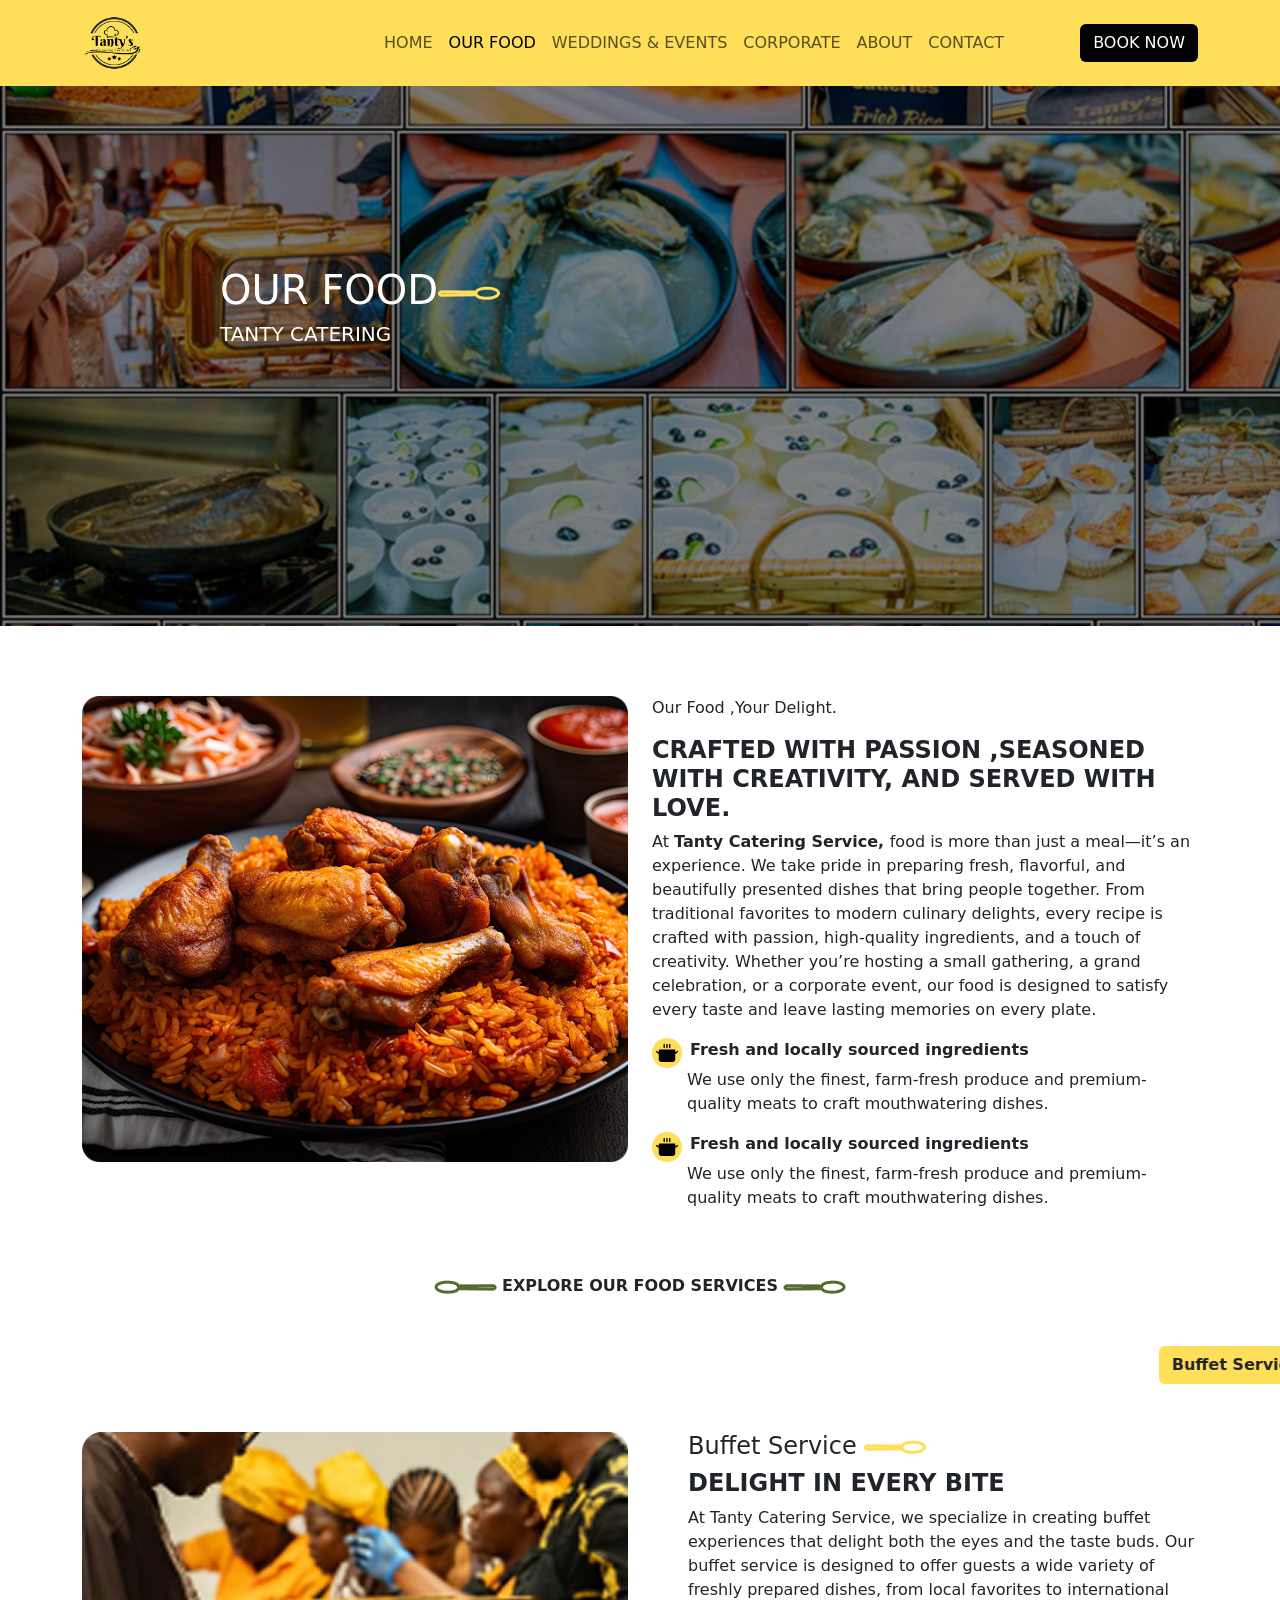
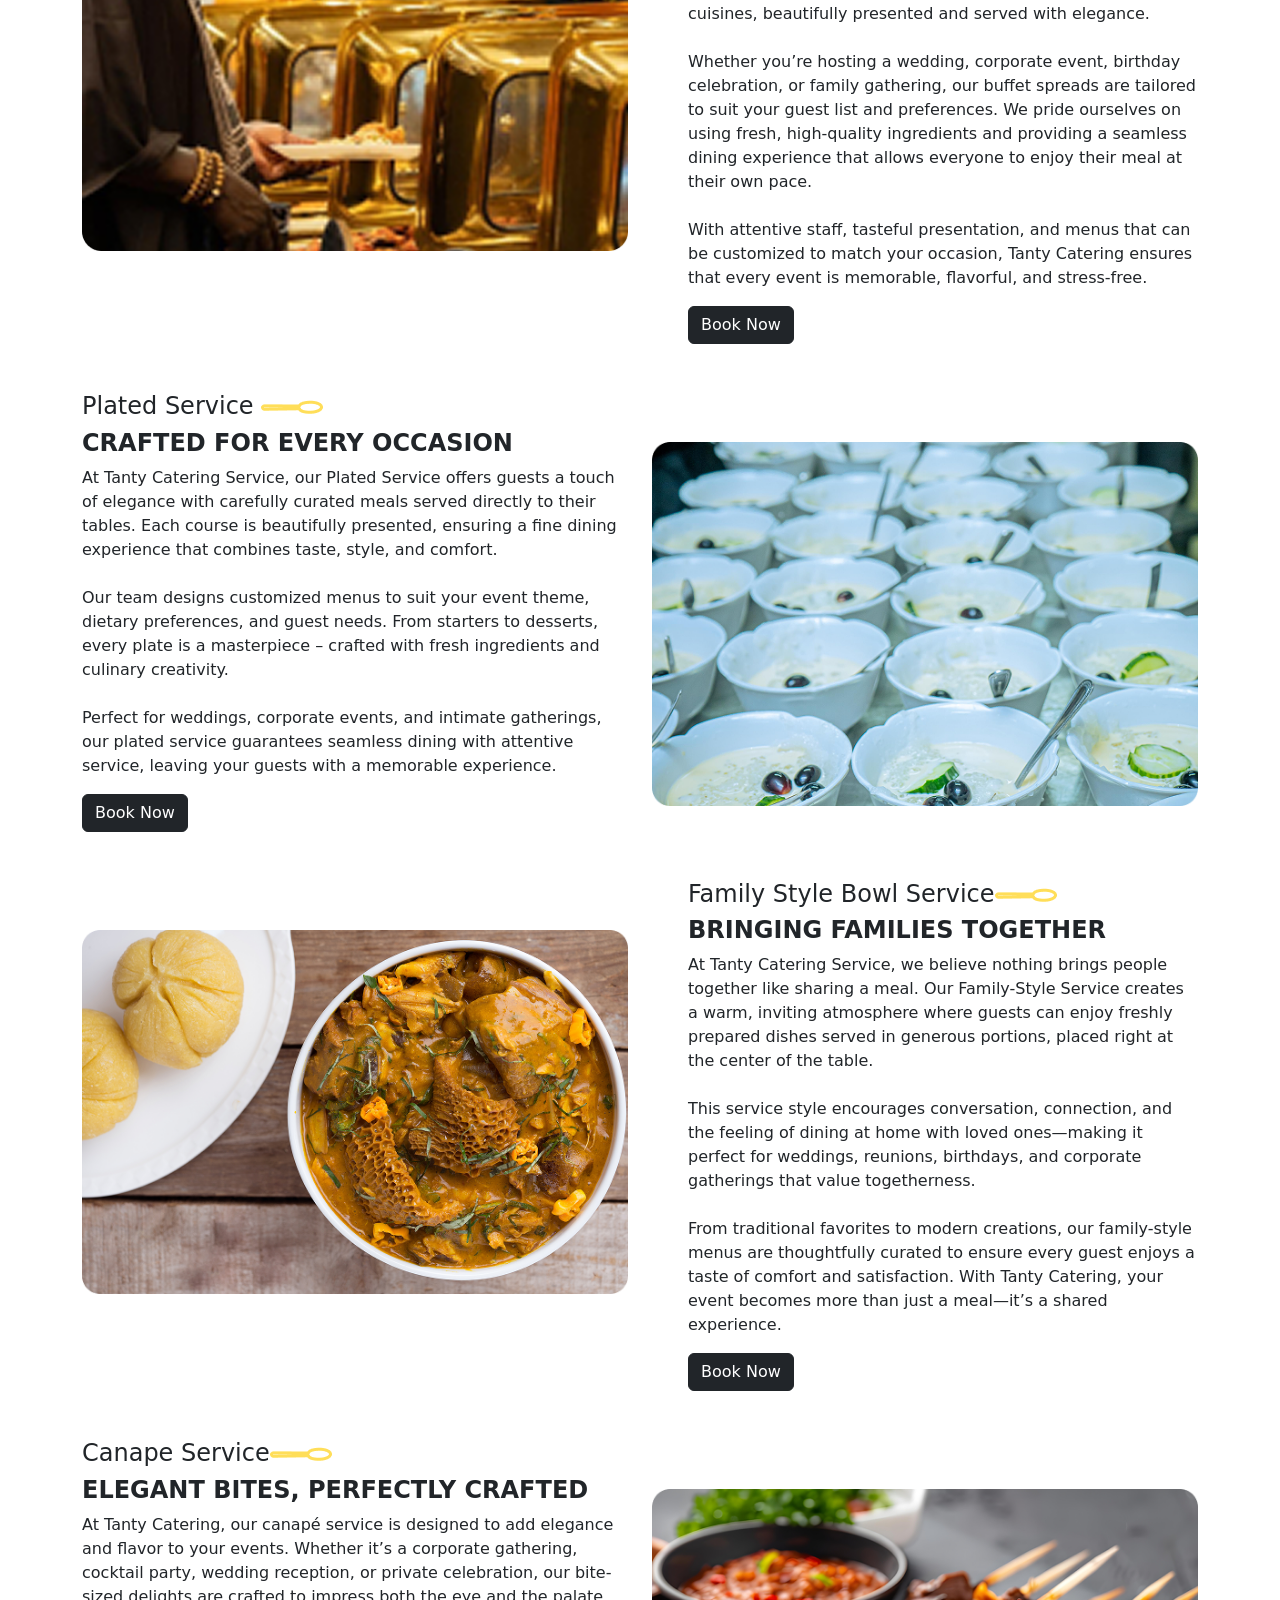
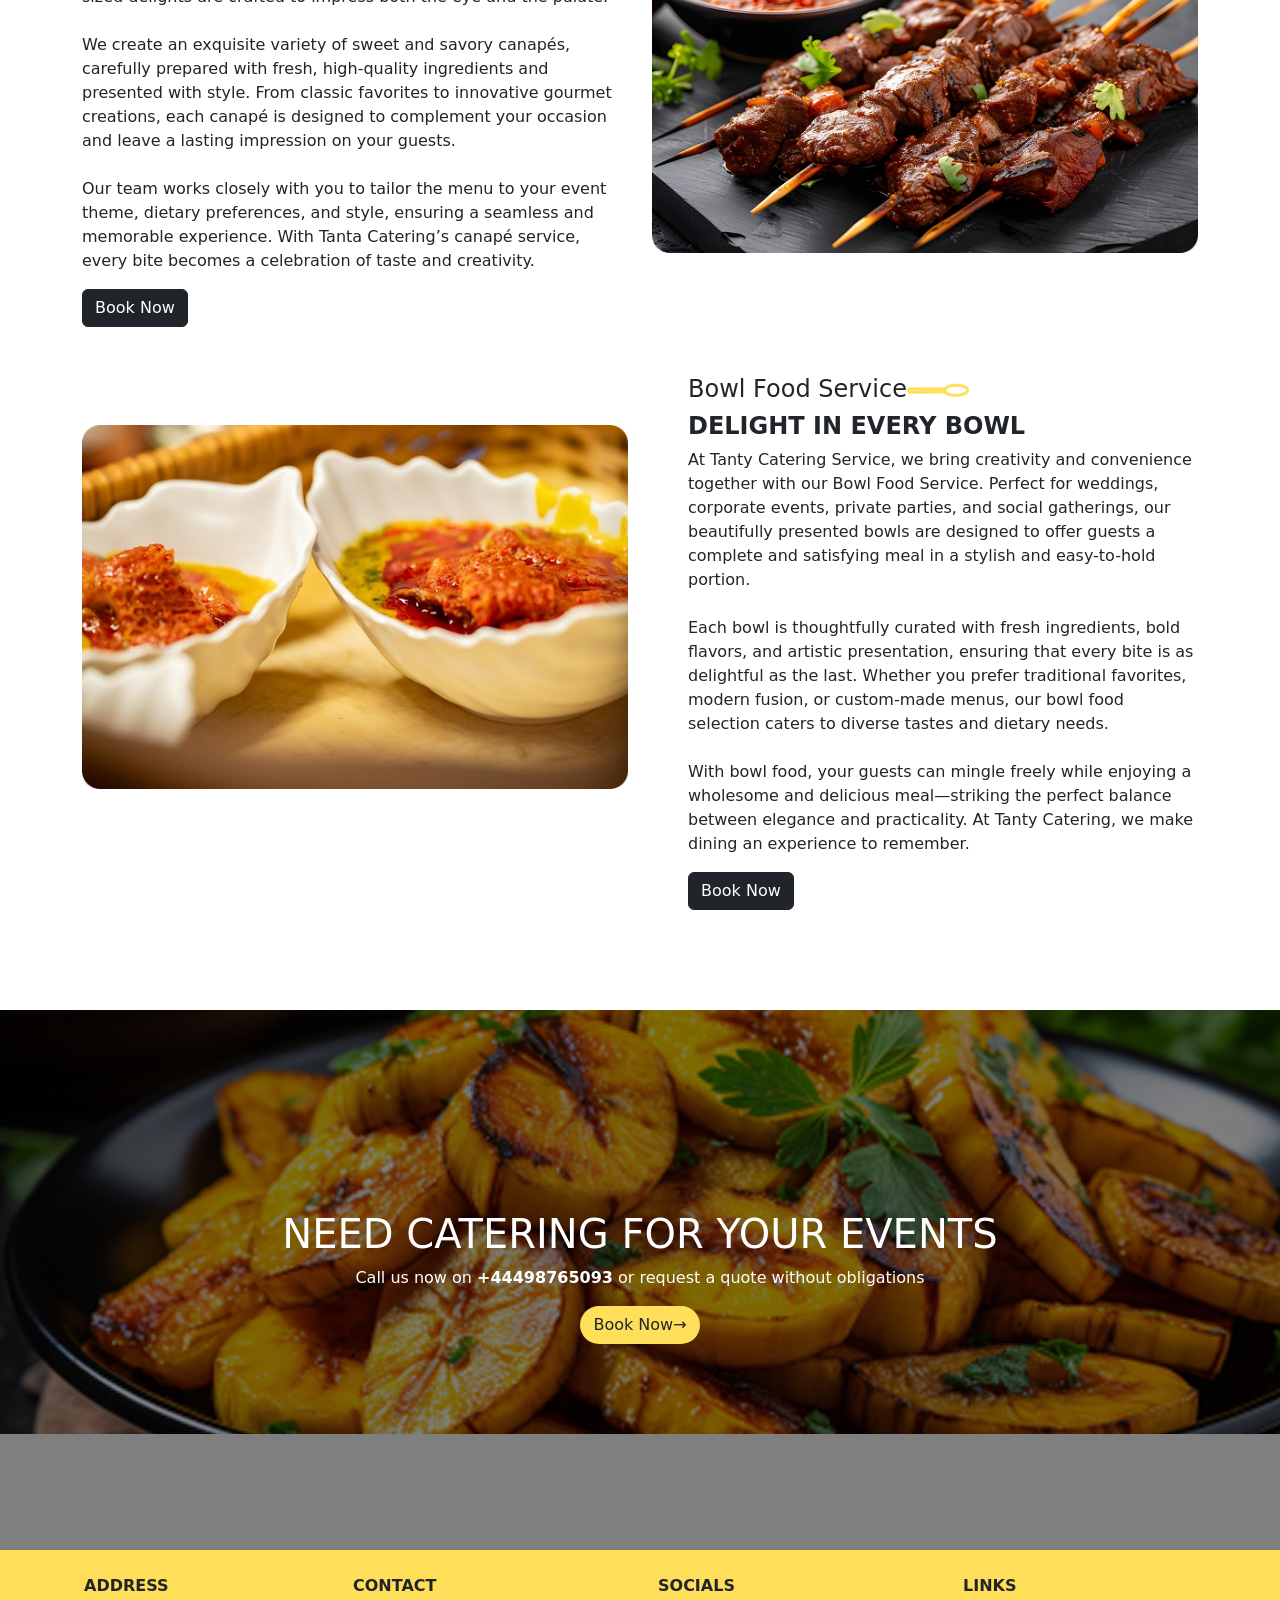
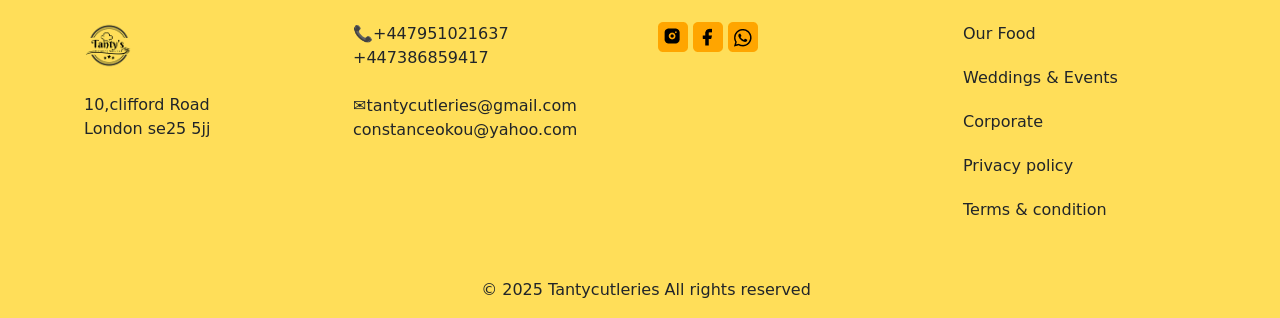
<file: our food.html>
<!DOCTYPE html>
<html lang="en">
<head>
    <meta charset="UTF-8">
    <meta name="viewport" content="width=device-width, initial-scale=1.0">
    <title>Home</title>
    <link rel="stylesheet" href="style.css">
    <link rel="stylesheet" href="bootstrap-5.3.8-dist/css/bootstrap.min.css">
    <script src="bootstrap-5.3.8-dist/js/bootstrap.min.js"></script>
    <link rel="stylesheet" href="font-awesome/css/all.min.css">
    <link rel="shortcut icon" href="images/tantylogo 1 2@2x.png" type="image/x-icon">
</head>
<style>
   .btns:hover{
      background-color: transparent;
      color: black;
   }
</style>
<body>
   <nav class="navbar navbar-expand-lg sticky-top tanty">
      <div class="container nav-nav ">
         <a class="navbar-brand" href="index.html"><img class="logo"  style="width: 30%;" src="./images/tantylogo 1 2@2x.png" alt=""></a>
         <button
            class="navbar-toggler" type="button" data-bs-toggle="collapse" data-bs-target="#navbarNav" aria-controls="navbarNav" aria-expanded="false" aria-label="Toggle navigation">
            <span class="navbar-toggler-icon"></span>
         </button>
         <div class="collapse navbar-collapse" id="navbarNav">
            <ul class="navbar-nav mx-auto d-flex">
               <li class="nav-item">
                  <a class="nav-link" aria-current="page" href="index.html">HOME</a>
               </li>
               <li class="nav-item">
                  <a class="nav-link active" href="our food.html">OUR FOOD</a>
               </li>
               <li class="nav-item">
                  <a class="nav-link" href="weddings.html">WEDDINGS & EVENTS</a>
               </li>                 
               <li class="nav-item">
                  <a class="nav-link" href="coorporate.html">CORPORATE</a>
               </li>
               <li class="nav-item">
                  <a class="nav-link" href="about.html">ABOUT</a>
               </li>
               <li class="nav-item">
                  <a class="nav-link" href="contact.html">CONTACT</a>
               </li>
            </ul>
            <a class="nav-link" href="contact.html"><button class="btn bg-black text-white button">BOOK NOW</button></a>
         </div>
      </div>
   </nav>
   <div class="ban">
      <div class="text-white" style="margin-top: 180px;margin-left: 220px;">
        <div>
            <h1>OUR FOOD<img src="images/Vectors.png" alt=""></h1>
        </div>
        <div>
            <h5>TANTY CATERING</h5>
        </div>
      </div>
   </div>
   <div class="see container">
      <div class="row ">
         <div class="col-md-6">
            <img class="img-fluid" src="images/Rectangle 60.png" alt="">
         </div>
         <div class="col-md-6">
            <p>Our Food ,Your Delight.</p>
            <h4><strong>CRAFTED WITH PASSION ,SEASONED <br>WITH CREATIVITY, AND SERVED WITH <br>LOVE.</strong></h4>
            <div>
               <p>At <strong>Tanty Catering Service, </strong>food is more than just a meal—it’s an experience. We take pride in preparing fresh, flavorful, and beautifully presented dishes that bring people together. From traditional favorites to modern culinary delights, every recipe is crafted with passion, high-quality ingredients, and a touch of creativity. Whether you’re hosting a small gathering, a grand celebration, or a corporate event, our food is designed to satisfy every taste and leave lasting memories on every plate.</p>
            </div>
            <div class="d-flex gap-2">
               <img src="images/Frame 4.png">
               <strong>Fresh and locally sourced ingredients</strong>
            </div> 
             <div style="margin-left: 35px;">
               <p>We use only the finest, farm-fresh produce and premium-quality meats to craft mouthwatering dishes.</p>
            </div>
            <div class="d-flex gap-2">
               <img src="images/Frame 4.png">
               <strong>Fresh and locally sourced ingredients</strong>
            </div> 
             <div style="margin-left: 35px;">
               <p>We use only the finest, farm-fresh produce and premium-quality meats to craft mouthwatering dishes.</p>
            </div>
         </div>
      </div>
   </div>
   <div class="mt-5 text-center">
      <img src="images/Vectorrr.png" alt="">
      <strong>EXPLORE OUR FOOD SERVICES</strong>
      <img src="images/Vectorr.png" alt="">
   </div>
   <div class="dish gap-5 mt-5">
      <marquee behavior="" direction="">
         <button class="btn" style="background-color: #ffde59;"><strong>Buffet Service</strong></button>
         <button class="btn" style="background-color: #ffde59;"><strong>plated Service</strong></button>
         <button class="btn" style="background-color: #ffde59;"><strong>Family Style Bowl Service</strong></button>
         <button class="btn" style="background-color: #ffde59;"><strong>Canape Service</strong></button>
         <button class="btn" style="background-color: #ffde59;"><strong>Bowl Food Service</strong></button>   
      </marquee>
   </div>
   <div class="container mt-5">
      <div class="row">
         <div class="col-md-6">
            <img class="img-fluid" src="images/Rectangle 16.png" alt="">
         </div>
         <div class="col-md-6 ps-3 ps-md-5">
            <div>
               <h4>Buffet Service <img src="images/Vectors.png" alt=""></h4>
               <h4><strong>DELIGHT IN EVERY BITE </strong></h4>
            </div>
            <div>
               <p>At Tanty Catering Service, we specialize in creating buffet experiences that delight both the eyes and the taste buds. Our buffet service is designed to offer guests a wide variety of freshly prepared dishes, from local favorites to international cuisines, beautifully presented and served with elegance. <br><br>Whether you’re hosting a wedding, corporate event, birthday celebration, or family gathering, our buffet spreads are tailored to suit your guest list and preferences. We pride ourselves on using fresh, high-quality ingredients and providing a seamless dining experience that allows everyone to enjoy their meal at their own pace. <br><br>With attentive staff, tasteful presentation, and menus that can be customized to match your occasion, Tanty Catering ensures that every event is memorable, flavorful, and stress-free.</p>
            </div>
            <div >
               <button class="btns btn btn-dark">Book Now</button>
            </div>
         </div>
      </div>
   </div>

   <!-- second -->
   <div class="container mt-5">
      <div class="row vibes">
         <div class="col-md-6">
            <div>
               <h4>Plated Service <img src="images/Vectors.png" alt=""></h4>
               <h4><strong>CRAFTED FOR EVERY OCCASION</strong></h4>
            </div>
            <div>
               <p>At Tanty Catering Service, our Plated Service offers guests a touch of elegance with carefully curated meals served directly to their tables. Each course is beautifully presented, ensuring a fine dining experience that combines taste, style, and comfort. <br><br>Our team designs customized menus to suit your event theme, dietary preferences, and guest needs. From starters to desserts, every plate is a masterpiece – crafted with fresh ingredients and culinary creativity. <br><br>Perfect for weddings, corporate events, and intimate gatherings, our plated service guarantees seamless dining with attentive service, leaving your guests with a memorable experience.</p>
            </div>
            <div >
               <button class="btns btn btn-dark">Book Now</button>
            </div>
         </div>
         <div class="col-md-6 " style="margin-top: 50px;">
            <img class="img-fluid" src="images/Rectangle 71.png" alt="">
         </div>
      </div>
   </div>
   <div class="container mt-5">
      <div class="row">
         <div class="col-md-6 " style="margin-top: 50px;">
            <img class="img-fluid" src="images/Rectangle 64.png" alt="">
         </div>
         <div class="col-md-6 ps-3 ps-md-5">
            <div class="ipsum">
               <h4>Family Style Bowl Service<img src="images/Vectors.png" alt=""></h4>
               <h4><strong>BRINGING FAMILIES TOGETHER</strong></h4>
            </div>
            <div class="ipsum">
               <p>At Tanty Catering Service, we believe nothing brings people together like sharing a meal. Our Family-Style Service creates a warm, inviting atmosphere where guests can enjoy freshly prepared dishes served in generous portions, placed right at the center of the table. <br><br>This service style encourages conversation, connection, and the feeling of dining at home with loved ones—making it perfect for weddings, reunions, birthdays, and corporate gatherings that value togetherness. <br><br>From traditional favorites to modern creations, our family-style menus are thoughtfully curated to ensure every guest enjoys a taste of comfort and satisfaction. With Tanty Catering, your event becomes more than just a meal—it’s a shared experience.</p>
            </div>
            <div class="ipsum">
               <button class="btns btn btn-dark">Book Now</button>
            </div>
         </div>
      </div>
   </div>
   <div class="container mt-5">
      <div class="row vibes">
         <div class="col-md-6">
            <div>
               <h4>Canape Service<img src="images/Vectors.png" alt=""></h4>
               <h4><strong>ELEGANT BITES, PERFECTLY CRAFTED</strong></h4>
            </div>
            <div>
               <p>At Tanty Catering, our canapé service is designed to add elegance and flavor to your events. Whether it’s a corporate gathering, cocktail party, wedding reception, or private celebration, our bite-sized delights are crafted to impress both the eye and the palate. <br><br>We create an exquisite variety of sweet and savory canapés, carefully prepared with fresh, high-quality ingredients and presented with style. From classic favorites to innovative gourmet creations, each canapé is designed to complement your occasion and leave a lasting impression on your guests. <br><br>Our team works closely with you to tailor the menu to your event theme, dietary preferences, and style, ensuring a seamless and memorable experience. With Tanta Catering’s canapé service, every bite becomes a celebration of taste and creativity.</p>
            </div>
            <div >
               <button class="btns btn btn-dark">Book Now</button>
            </div>
         </div>
         <div class="col-md-6" style="margin-top: 50px;">
            <img class="img-fluid" src="images/Property 1=Variant5.png" alt="">
         </div>
      </div>
   </div>
   <div class="container mt-5">
      <div class="row">
         <div class="col-md-6  " style="margin-top: 50px;">
            <img class="img-fluid" src="images/Rectangle 70.png" alt="">
         </div>
         <div class="col-md-6 ps-3 ps-md-5">
            <div class="ipsum">
               <h4>Bowl Food Service<img src="images/Vectors.png" alt=""></h4>
               <h4><strong>DELIGHT IN EVERY BOWL</strong></h4>
            </div>
            <div class="ipsum">
               <p>At Tanty Catering Service, we bring creativity and convenience together with our Bowl Food Service. Perfect for weddings, corporate events, private parties, and social gatherings, our beautifully presented bowls are designed to offer guests a complete and satisfying meal in a stylish and easy-to-hold portion. <br><br>Each bowl is thoughtfully curated with fresh ingredients, bold flavors, and artistic presentation, ensuring that every bite is as delightful as the last. Whether you prefer traditional favorites, modern fusion, or custom-made menus, our bowl food selection caters to diverse tastes and dietary needs. <br><br>With bowl food, your guests can mingle freely while enjoying a wholesome and delicious meal—striking the perfect balance between elegance and practicality. At Tanty Catering, we make dining an experience to remember.</p>
            </div>
            <div class="ipsum">
               <button class="btns btn btn-dark">Book Now</button>
            </div>
         </div>
      </div> 
   </div>
   <div>
      <div class="need text-center">
         <div class="">
            <div>
               <div class=" text-white cate ">
                  <h1>NEED CATERING FOR YOUR EVENTS</h1>
                  <P>Call us now on <strong>+44498765093</strong> or request a quote without obligations</P>
               </div>
            </div>
            <div class="shaolin">
               <button class="btnss btn ">Book Now→</button>
            </div>
         </div>
      </div>
   </div>
   <div class="footer">
      <div class="row  container-fluid  ps-3 ps-md-5">
         <div class="col-md-3 mt-4 ps-md-5">
            <strong>ADDRESS</strong>
            <div class="mt-4">
               <img width="20%" src="images/tantylogo 1 2@2x.png" alt="">
            </div>
            <div class="mt-4">
               <p>10,clifford Road <br>London se25 5jj</p>
            </div>
         </div>
         <div class="col-md-3 mt-4">
            <strong>CONTACT</strong>
            <div class="mt-4">
               <p>📞+447951021637 <br>+447386859417</p>
            </div>
            <div class="mt-4">
               <p>✉️tantycutleries@gmail.com <br>constanceokou@yahoo.com</p>
            </div>
         </div>
         <div class="col-md-3 mt-4">
            <strong>SOCIALS</strong>
            <div class="mt-4">
               <img src="images/linkedin.png" alt="">
               <img src="images/facebook.png" alt="">
               <img src="images/twitter.png" alt="">
            </div>
         </div>
         <div class="col-md-3 mt-4">
            <strong>LINKS</strong>
            <div class="mt-3">
                <ul class="navbar-nav mx-auto gap-1">
               <li class="nav-item">
                  <a class="nav-link" href="our food.html">Our Food</a>
               </li>
               <li class="nav-item">
                  <a class="nav-link" href="weddings.html">Weddings & Events</a>
               </li>                 
               <li class="nav-item">
                  <a class="nav-link" href="coorporate.html">Corporate</a>
               </li>
               <li class="nav-item">
                  <a class="nav-link" href="about.html">Privacy policy</a>
               </li>
               <li class="nav-item">
                  <a class="nav-link" href="contact.html">Terms & condition</a>
               </li>
            </ul>
            </div>
         </div>
         <div class="text-center mt-5">
         <p>©️ 2025 Tantycutleries All rights reserved</p>
      </div>
      </div>
   
</body>
</html>
</file>
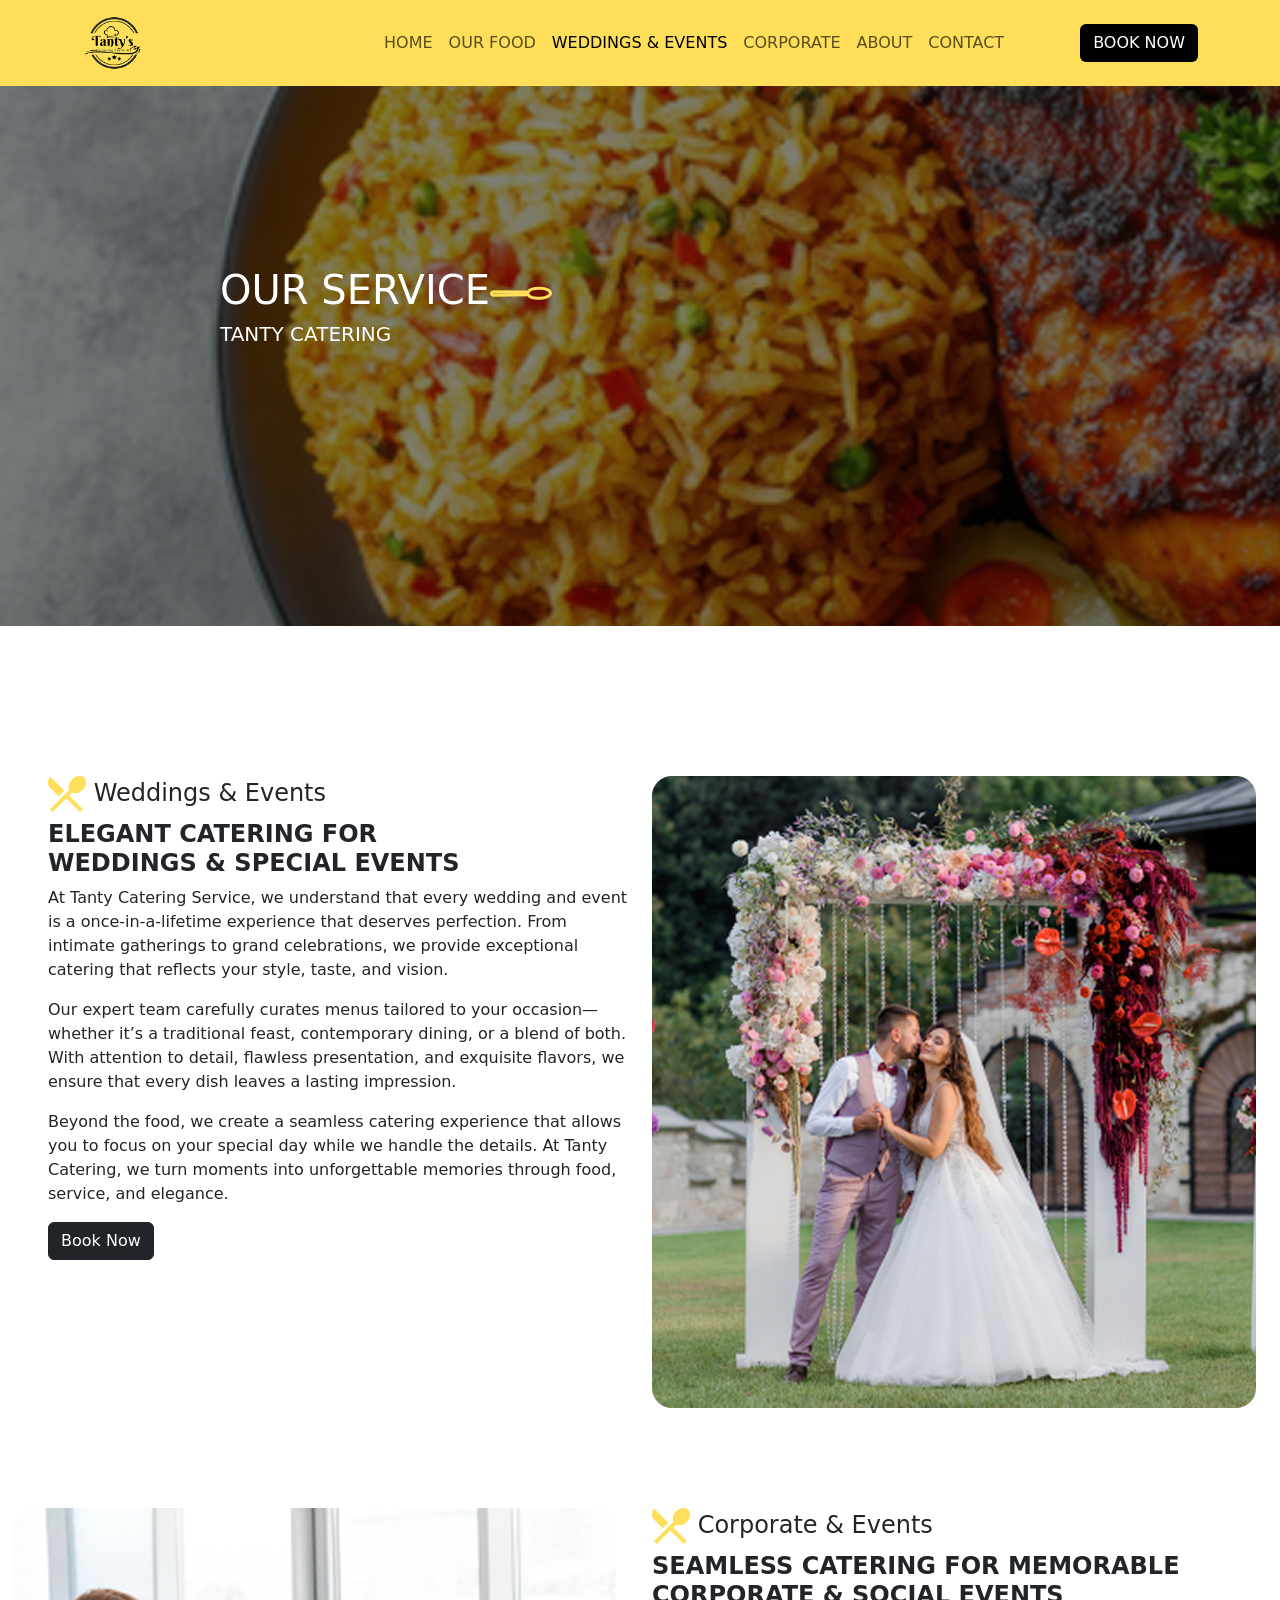
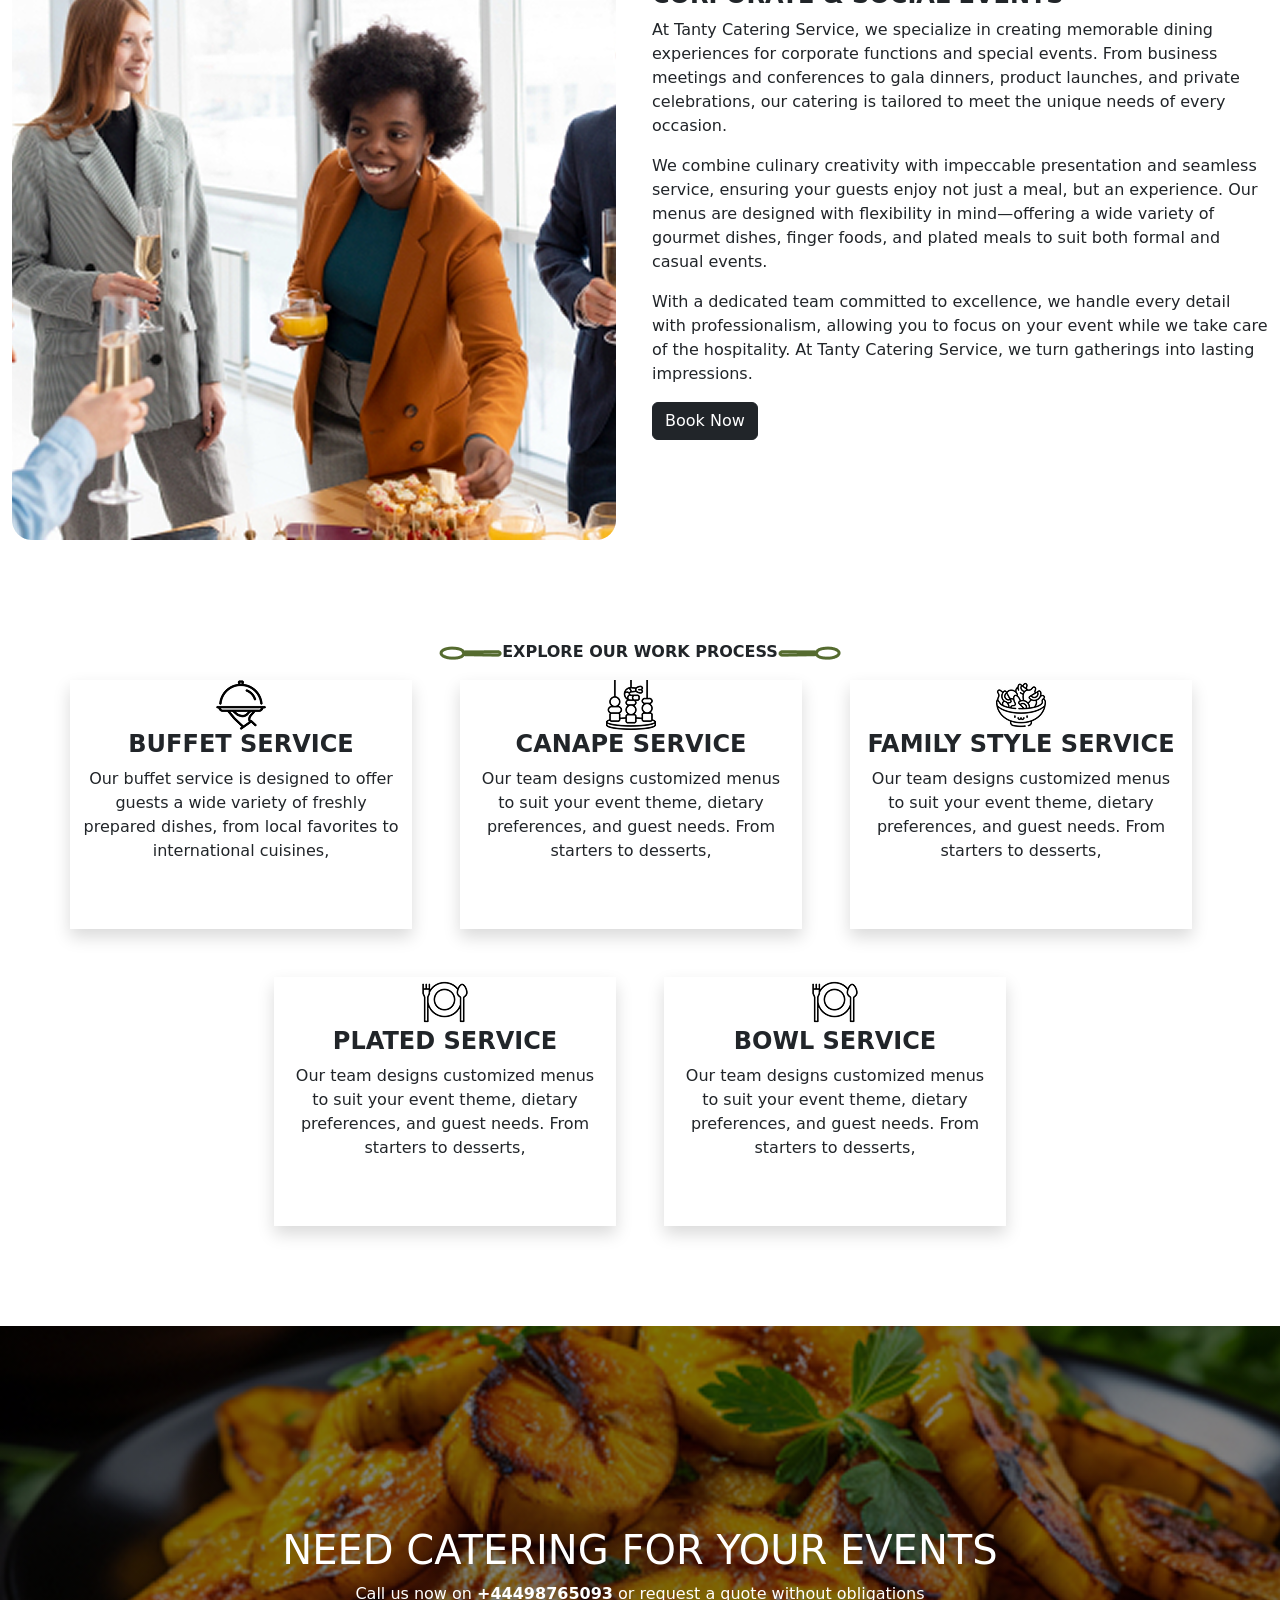
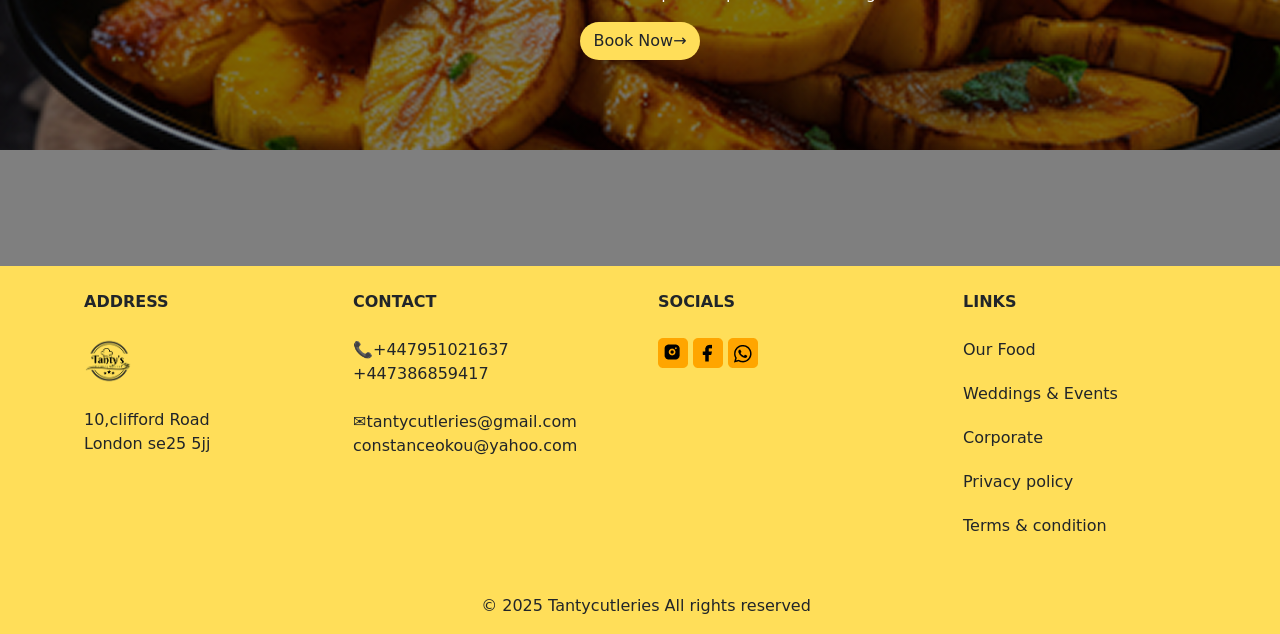
<file: weddings.html>
<!DOCTYPE html>
<html lang="en">
<head>
    <meta charset="UTF-8">
    <meta name="viewport" content="width=device-width, initial-scale=1.0">
    <title>Home</title>
    <link rel="stylesheet" href="style.css">
    <link rel="stylesheet" href="bootstrap-5.3.8-dist/css/bootstrap.min.css">
    <script src="bootstrap-5.3.8-dist/js/bootstrap.min.js"></script>
    <link rel="stylesheet" href="font-awesome/css/all.min.css">
    <link rel="shortcut icon" href="images/tantylogo 1 2@2x.png" type="image/x-icon">
</head>
<style>
   .btns:hover{
      background-color: transparent;
      color: black;
   }
</style>
<body>
   <nav class="navbar navbar-expand-lg sticky-top tanty">
      <div class="container nav-nav ">
         <a class="navbar-brand" href="index.html"><img class="logo"  style="width: 30%;" src="./images/tantylogo 1 2@2x.png" alt=""></a>
         <button
            class="navbar-toggler" type="button" data-bs-toggle="collapse" data-bs-target="#navbarNav" aria-controls="navbarNav" aria-expanded="false" aria-label="Toggle navigation">
            <span class="navbar-toggler-icon"></span>
         </button>
         <div class="collapse navbar-collapse" id="navbarNav">
            <ul class="navbar-nav mx-auto d-flex">
               <li class="nav-item">
                  <a class="nav-link" aria-current="page" href="index.html">HOME</a>
               </li>
               <li class="nav-item">
                  <a class="nav-link" href="our food.html">OUR FOOD</a>
               </li>
               <li class="nav-item">
                  <a class="nav-link active" href="weddings.html">WEDDINGS & EVENTS</a>
               </li>                 
               <li class="nav-item">
                  <a class="nav-link" href="coorporate.html">CORPORATE</a>
               </li>
               <li class="nav-item">
                  <a class="nav-link" href="about.html">ABOUT</a>
               </li>
               <li class="nav-item">
                  <a class="nav-link" href="contact.html">CONTACT</a>
               </li>
            </ul>
            <a class="nav-link" href="contact.html"><button class="btn bg-black text-white button">BOOK NOW</button></a>
         </div>
      </div>
   </nav>
      <div class="our-service">
      <div class="text-white" style="margin-top: 180px;margin-left: 220px;">
        <div>
            <h1>OUR SERVICE<img src="images/Vectors.png" alt=""></h1>
        </div>
        <div>
            <h5>TANTY CATERING</h5>
        </div>
      </div>
   </div>
   <div class="container-fluid" style="margin-top: 150PX;">
      <div class="row tao vibes">
         <div class="col-md-6 ps-md-5">
            <div class="cop">
               <h4><img src="images/Vector1.png" alt=""> Weddings & Events</h4>
               <h4><strong>ELEGANT CATERING FOR <br>WEDDINGS & SPECIAL EVENTS</strong></h4>
            </div>
            <div>
               <p>At Tanty Catering Service, we understand that every wedding and event is a once-in-a-lifetime experience that deserves perfection. From intimate gatherings to grand celebrations, we provide exceptional catering that reflects your style, taste, and vision.</p>
               <p>Our expert team carefully curates menus tailored to your occasion—whether it’s a traditional feast, contemporary dining, or a blend of both. With attention to detail, flawless presentation, and exquisite flavors, we ensure that every dish leaves a lasting impression.</p>
               <p>Beyond the food, we create a seamless catering experience that allows you to focus on your special day while we handle the details. At Tanty Catering, we turn moments into unforgettable memories through food, service, and elegance.</p>
            </div>
            <div >
               <button class="btns btn btn-dark">Book Now</button>
            </div>
         </div>
         <div class="col-md-6">
            <img class="img-fluid" src="images/Rectangle 68.png" alt="">
         </div>
      </div>
   </div>
   <div class="container-fluid" style="margin-top: 100px;">
      <div class="row">
         <div class="col-md-6" >
            <img class="img-fluid" src="images/Rectangle 701.png" alt="">
         </div>
         <div class="col-md-6" >
            <div>
               <div class="cop">
                  <h4><img src="images/Vector1.png" alt=""> Corporate & Events</h4>
               </div>
               <div>
                  <h4><strong>SEAMLESS CATERING FOR MEMORABLE <br>CORPORATE & SOCIAL EVENTS</strong></h4>
               </div>
            </div>
            <div class="">
               <p>At Tanty Catering Service, we specialize in creating memorable dining experiences for corporate functions and special events. From business meetings and conferences to gala dinners, product launches, and private celebrations, our catering is tailored to meet the unique needs of every occasion.</p>
               <p>We combine culinary creativity with impeccable presentation and seamless service, ensuring your guests enjoy not just a meal, but an experience. Our menus are designed with flexibility in mind—offering a wide variety of gourmet dishes, finger foods, and plated meals to suit both formal and casual events.</p>
               <p>With a dedicated team committed to excellence, we handle every detail with professionalism, allowing you to focus on your event while we take care of the hospitality. At Tanty Catering Service, we turn gatherings into lasting impressions.</p>
            </div>
            <div>
               <button class="btns btn btn-dark">Book Now</button>
            </div>
         </div>
      </div>
      </div>
      <div class="container pro">
         <div class="text-center" style="margin-top: 100px;">
            <p><strong><img src="images/Vectorrr.png" alt="">EXPLORE OUR WORK PROCESS<img src="images/Vectorr.png" alt=""></strong></p>  
         </div>
      </div>
      <div class="container mb-5">
         <div class="row designed gap-5">
            <div class="col-md-4 shadow our" style="padding-bottom: 50px; width: 30%;">
               <div class="text-center">
                  <img src="images/image 3b.png" alt="">
               </div>
               <div class="text-center" >
                  <h4><strong>BUFFET SERVICE</strong></h4>
                  <p>Our buffet service is designed to offer guests a wide variety of freshly prepared dishes, from local favorites to international cuisines,</p>
               </div>
            </div>
            <div class="col-md-4 shadow our"style="padding-bottom: 50px;width: 30%;">
               <div class="text-center">
                  <img src="images/image 5.png" alt="">
               </div>
               <div class="text-center">
                  <h4><strong>CANAPE SERVICE</strong></h4>
                  <p>Our team designs customized menus to suit your event theme, dietary preferences, and guest needs. From starters to desserts,  </p>
               </div>
            </div>
            <div class="col-md-4 shadow our"style="padding-bottom: 50px;width: 30%;">
               <div class="text-center">
                  <img src="images/image 6.png" alt="">
               </div>
               <div class="text-center">
                  <h4><strong>FAMILY STYLE SERVICE</strong></h4>
                  <p>Our team designs customized menus to suit your event theme, dietary preferences, and guest needs. From starters to desserts,  </p>
               </div>
            </div>
         </div>
      </div>
      <div class="container">
         <div class="row designed gap-5" style="justify-content: center;">
            <div class="col-md-6 shadow our" style="width: 30%;padding-bottom: 50px">
               <div class="text-center">
                  <img src="images/image 7.png" alt="">
               </div>
               <div class="text-center">
                  <h4><strong>PLATED SERVICE</strong></h4>
                  <p>Our team designs customized menus to suit your event theme, dietary preferences, and guest needs. From starters to desserts, </p>
               </div>
            </div>
            <div class="col-md-6 shadow our" style="width: 30%;padding-bottom: 50px">
               <div class="text-center">
                  <img src="images/image 7.png" alt="">
               </div>
               <div class="text-center">
                  <h4><strong>BOWL SERVICE</strong></h4>
                  <p>Our team designs customized menus to suit your event theme, dietary preferences, and guest needs. From starters to desserts, </p>
               </div>
            </div>
         </div>
      </div>
      <div>
      <div class="need text-center">
         <div class="">
            <div>
               <div class=" text-white cate ">
                  <h1>NEED CATERING FOR YOUR EVENTS</h1>
                  <P>Call us now on <strong>+44498765093</strong> or request a quote without obligations</P>
               </div>
            </div>
            <div class="shaolin">
               <button class="btnss btn ">Book Now→</button>
            </div>
         </div>
      </div>
   </div>
   <div class="footer">
      <div class="row  container-fluid  ps-3 ps-md-5">
         <div class="col-md-3 mt-4 ps-md-5">
            <strong>ADDRESS</strong>
            <div class="mt-4">
               <img width="20%" src="images/tantylogo 1 2@2x.png" alt="">
            </div>
            <div class="mt-4">
               <p>10,clifford Road <br>London se25 5jj</p>
            </div>
         </div>
         <div class="col-md-3 mt-4">
            <strong>CONTACT</strong>
            <div class="mt-4">
               <p>📞+447951021637 <br>+447386859417</p>
            </div>
            <div class="mt-4">
               <p>✉️tantycutleries@gmail.com <br>constanceokou@yahoo.com</p>
            </div>
         </div>
         <div class="col-md-3 mt-4">
            <strong>SOCIALS</strong>
            <div class="mt-4">
               <img src="images/linkedin.png" alt="">
               <img src="images/facebook.png" alt="">
               <img src="images/twitter.png" alt="">
            </div>
         </div>
         <div class="col-md-3 mt-4">
            <strong>LINKS</strong>
            <div class="mt-3">
                <ul class="navbar-nav mx-auto gap-1">
               <li class="nav-item">
                  <a class="nav-link" href="our food.html">Our Food</a>
               </li>
               <li class="nav-item">
                  <a class="nav-link" href="weddings.html">Weddings & Events</a>
               </li>                 
               <li class="nav-item">
                  <a class="nav-link" href="coorporate.html">Corporate</a>
               </li>
               <li class="nav-item">
                  <a class="nav-link" href="about.html">Privacy policy</a>
               </li>
               <li class="nav-item">
                  <a class="nav-link" href="contact.html">Terms & condition</a>
               </li>
            </ul>
            </div>
         </div>
         <div class="text-center mt-5">
         <p>©️ 2025 Tantycutleries All rights reserved</p>
      </div>
      </div>
      

</body>
</html>
</file>
<file: style.css>
body{
    padding: 0;
    margin: 0;
}
.tanty{
    background-color: #ffde59;
   
}
.nav-link{
a{
    font-family: playfair display;
    
}
}
.button{
    font-size: 18px;
    padding-top: 10px;
    padding-bottom: 10px;
    padding-left: 30px;
    padding-right: 30px;
    border-radius: 10px;
}

.banner{
    background-image: url(images/1543\ 1\ copy.png);
    background-repeat: no-repeat;
}
.event{
    font-family: Copperplate Gothic Bold;
    font-weight: 400;
    font-style: Regular;
    font-size: 60px;
    line-height: 100%;
    letter-spacing: 0%;
}

.banner-one{
    background-image:linear-gradient(rgba(0,0,0,0.5),rgba(0,0,0,0.5)) ,url('images/1543\ 1\ \(1\).png');
    height: 62vh;
    display: flex;
    background-repeat: no-repeat;
    background-size: cover;
    
}
.flawless{
    padding-bottom: 20px;
}
.banner-two{
    background-image:linear-gradient(rgba(0,0,0,0.5),rgba(0,0,0,0.5)) ,url(images/1543\ 1\ copy.png);
    height: 62vh;
    display: flex;
    background-repeat: no-repeat;
    background-size: cover;


}
.banner-three{
    background-image:linear-gradient(rgba(0,0,0,0.5),rgba(0,0,0,0.5)), url(images/wedd\ pics.png);
   height: 62vh;
    display: flex;
    background-repeat: no-repeat;
    background-size: cover;

}
.poca{
    background-image: url(images/Rectangle\ 18.png);
}




.ex{
    width: 743px;
    margin-left: 300px;
    font-family: Copperplate Gothic Bold;
    font-weight: 400;
    font-style: Regular;
    font-size: 30px;
    line-height: 100%;
    letter-spacing: 0%;
    text-align: center;


}
.aboutt{
    button{
        background-color: #ffde59;
    }
    button:hover{
        background-color: transparent;
        border: 1px solid black;
        color: black;
    }
}
.vec{

    height: 24;
    top: 1776px;
    text-align: center;
}
 .peat{
    width: 400px;
}

.pate{
    padding-left: 210px;
    margin-top: -110px;
    height: fit-content;
    
}
/* @media(max-width: 360px){
    .pate{
       margin-left: -32px;
       margin-top: -120px;
    }
} */
.reat{
   padding-left: 279px;
   margin-bottom: -98px;
}
 .file{
    display: flex;
    align-items: center;
    justify-content: center;
    text-align: center;
}

.ttt{
    background-color: #ffde59;
}

@media(min-width:1000px){
   .bad {
    padding-right: 70px !important;
    padding-left: 50px !important;
    }
    .filet{
    display: flex;
    align-items: center;
    justify-content: center;
    text-align: center;
    font-size: 30px;
    font-family: Georgia, 'Times New Roman', Times, serif;
}
}


.gg{
    display: flex;
    justify-content: center;
    align-items: center;
    text-align: center;
    padding-bottom: 20px;
}
.hh{
    background-color: white;
    color: black;
}
.ll{
    background-color: #ffde59;
    padding: 15px 100px 15px 100px;
    padding-top: 100px;
}
@media(max-width: 1000px){
    .ll{
       padding-left: 15px
    }
    .filet{
    display: flex;
    align-items: center;
    justify-content: center;
    text-align: center;
    font-size: 20px;
    font-family: Georgia, 'Times New Roman', Times, serif;
}
}

.oo{
    margin-top: 1000px;
}
.uu{
    margin-left: 40px;
}

.service{
    display: flex;
    justify-content: space-between;
}
.test-up{
    align-items: center;
    justify-content: center;
    text-align: center;
    flex-direction: column;
}
.whalaproblemteacher{
    background-color: #decb7d;
    border-radius: 10px;
}
.cut{
    
    flex-direction: row;
}
.book{
    font-size: 30px;
    margin-top: 50px;
}

.trip{
    background-image:linear-gradient(rgba(0,0,0,0.5),rgba(0,0,0,0.5)), url(images/Rectangle\ 44.png);
    background-repeat: no-repeat;
    height: 79vh;
    width: 100%;
    padding-right: 70px;
}
.boat{
    margin-top: 350px;



}
.need{
    background-image:linear-gradient(rgba(0,0,0,0.5),rgba(0,0,0,0.5)), url(images/Rectangle\ 53.png);
    margin-top: 100px;
    height: 60vh;
    display: flex;
    background-repeat: no-repeat;
    justify-content: center;
}
.neeed{
    background-image:linear-gradient(rgba(0,0,0,0.5),rgba(0,0,0,0.5)), url(images/Rectangle\ 53.png);
    height: 60vh;
    display: flex;
    background-repeat: no-repeat;
    justify-content: center;
}

@media(max-width: 1000px){
    .trip{
       height: 90vh;
       margin-bottom: 20px;
    }
}
@media(max-width: 1000px){
    .july{
       gap: 50px;
    }
}
@media(max-width: 1000px){
    .need{
       height: 70vh;
    }
}
@media(max-width: 1000px){
    .neeed{
       height: 70vh;
    }
}
@media(max-width: 1000px){
    .loti{
       gap: 50px !important;
    }
}

.cate{
    margin-top: 200px;
}
.footer{
    background-color: #ffde59;
   
}
/* @media(max-width: 1024px){
    .footer{
       height: 82vh !important;
    }
}
@media(max-width: 1024px){
    .need{
       height: 30vh !important;
    }
} */
.address{
    margin-left: 25px;
}
.qq{
    margin-top: 30px;
}
.enjoy{
    background-color: whitesmoke;
    padding-bottom: 0.05px;
}
.ban{
    background-image:linear-gradient(rgba(0,0,0,0.5),rgba(0,0,0,0.5)), url(images/2151232213\ 1.png);
    height: 60vh;
    display: flex;
    background-repeat: no-repeat;
    background-size: cover;
}
.our-service{
    background-image:linear-gradient(rgba(0,0,0,0.5),rgba(0,0,0,0.5)), url(images/2151232213\ 11.png);
    height: 60vh;
    display: flex;
    background-repeat: no-repeat;
    background-size: cover;
}
.see{
    margin-top: 70px;
}
.dish{
    display: flex;
    align-items: center;
    justify-content: center;
    text-align: center;
}
@media(max-width: 500px){
    .dish{
       flex-direction: column;
    }
}

@media(max-width: 1000px){
    .reat{
       display: none;
    }
}
@media(max-width: 1000px){
    .recta{
       width: 100% !important;
    }
}
@media(max-width: 1000px){
    .designed{
       flex-direction: column !important;
       padding-left: 15px;
    }
}
@media(max-width: 1000px){
    .our{
       width: 90% !important;

    }
}
.contact{
    background-image:linear-gradient(rgba(0,0,0,0.5),rgba(0,0,0,0.5)), url(images/2151232213\ 111.png);
    height: 60vh;
    display: flex;
    background-repeat: no-repeat; 
    background-size: cover;
}
.touch{
    background-color: whitesmoke;
}
@media(max-width: 1000px){
    .touch{
       width: 100% !important;
       
    }
}
@media(max-width: 1000px){
    .hot{
       flex-direction: column !important;
    }
}
@media(max-width: 1000px){
    .rated{
       flex-direction: column !important;

    }
}
@media(max-width: 1000px){
    .relax{
       gap: 50px !important;
    

    }
}
@media(max-width: 1000px){
    .tao{
       gap: 20px !important;
    

    }
}
@media(max-width: 1000px){
    .rate{
       width: 100% !important;
    }
}
@media(max-width: 1000px){
    .shaolin{
       width: 100% !important;
    }
}
@media(max-width: 1000px){
    .abtic{
       display: none;
    }
}

@media(max-width: 1000px){
    .vibes{
       flex-direction: column-reverse;
    }
}



.most{
    margin-top: 100px;
}
.shaolin{
    .btnss{
        background-color: #ffde59;
        border-radius: 20px;
    }
   .btnss:hover{
        background-color: green;
        color: white;
    }
}
.mostly{
    margin-top: 80px;
}
.about{
    background-image:linear-gradient(rgba(0,0,0,0.5),rgba(0,0,0,0.5)), url(images/Rectangle\ 53.png);
    height: 60vh;
    display: flex;
    background-repeat: no-repeat;
    background-size: cover;
}

.reati{
   padding-left: 180px;
   margin-top: -90px;
   width: 100%;
}
.CUTLERIES{
    background-image: url(images/Rectangle\ 18.png);
}
@media(max-width: 1000px){
    .rom{
       gap: 150px;
    }
}
@media(max-width: 1000px){
    .exced{
       gap: 50px !important;
       
    }
}
@media(max-width: 1000px){
    .about{
       margin-left: -200px;
    }
}
@media(max-width: 1000px){
    .aboutt{
       margin-left: -200px;
    }
}
@media(max-width: 1000px){
    .contact{
       margin-left: -200px;
    }
}
@media(max-width: 1000px){
    .ban{
       margin-left: -200px;
    }
}
@media(max-width: 1000px){
    .our-service{
       margin-left: -200px;
    }
}
</file>
